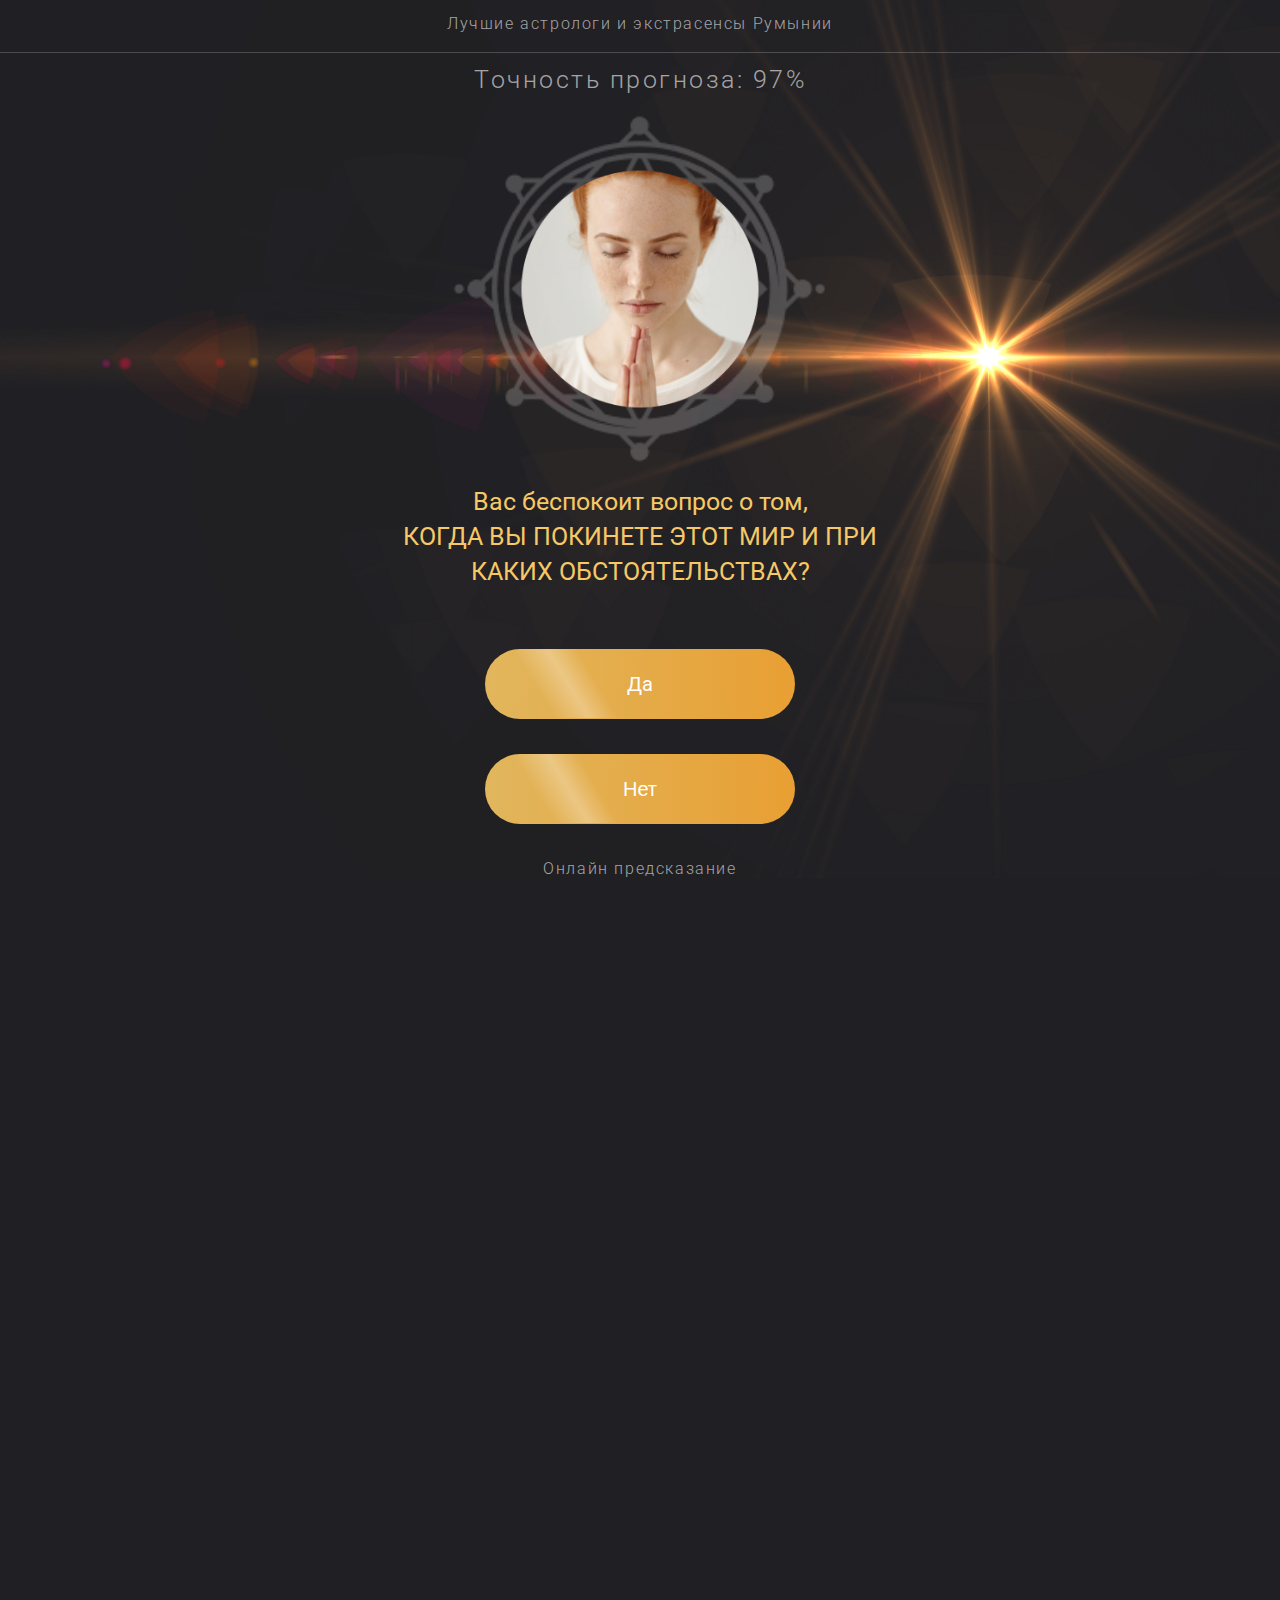
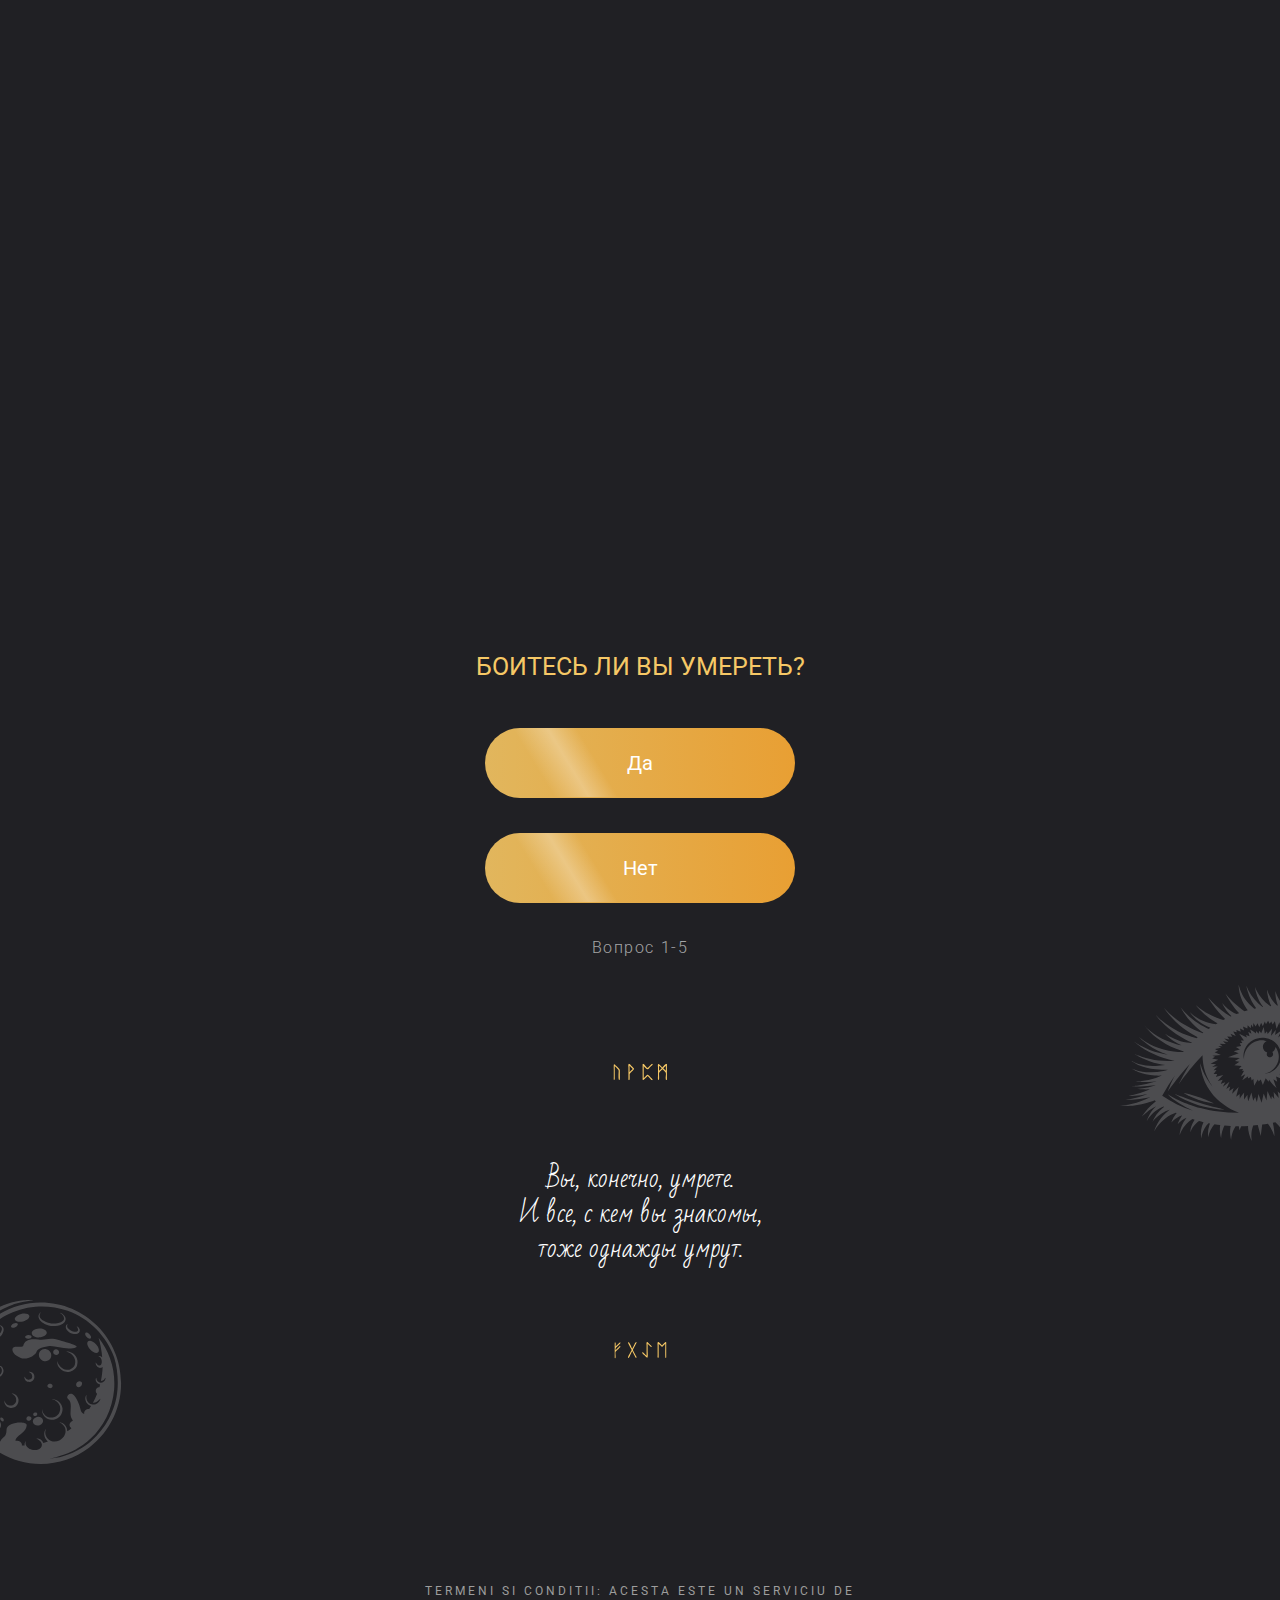
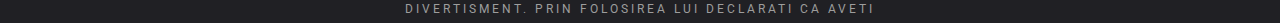
<file: index.html>
<!DOCTYPE html>
<html lang="en">
<head>
    <meta charset="UTF-8">
    <meta http-equiv="X-UA-Compatible" content="IE=edge">
    <meta name="viewport" content="width=device-width, initial-scale=1.0">
    <link rel="preconnect" href="https://fonts.gstatic.com">
    <link href="https://fonts.googleapis.com/css2?family=Bad+Script&family=Roboto:wght@300;400;500&display=swap" rel="stylesheet">
    <link rel="stylesheet" href="style.css">
    <title>Document</title>
</head>
<body>

  <header class="main-header">
    <div class="wrap-header">
      <h1 class="main-header__title">Лучшие астрологи и экстрасенсы Румынии</h1>
      <p class="main-header__text">Точность прогноза: 97%</p>
      <div class="main-header__logo">
        <img class="logo" src="img/woman1.png" width="" alt="женщина">
      </div>
      <h2 class="main-header__heading">Вас беспокоит вопрос о том,<br> <span>когда Вы покинете этот Мир и при каких обстоятельствах?</span>
      </h2>
    </div>
    <div class="wrap-btn">
      <a href="#quest" class="button">Да</a>
      <button class="button">Нет</button>
      <p class="button__desc">Онлайн предсказание</p>
    </div>    
  </header>
  <main>
    <article class="article">
        <div class="post-article">
          <img class="post-article__img" src="img/hands.png" width="78" alt="руки">
          <p class="article__content post-article__content">Позвольте нам раскрыть эту волнующую тайну и<br> <span>с точностью определить дату и время вашей смерти,</span> а также предшествующую этому событию причину</p>
        </div>
    </article>
    <article class="post">
      <p class="post-article__content">Многие не верят предсказаниям и мы решили доказать каждому,<br> <span>что прогноз может изменить жизнь любого человека!</span></p>
    </article>
    <section id="quest" class="question">
      <h2 class="question__title">Боитесь ли вы умереть?</h2>
      <div class="wrap-btn">
        <a href="page2.html" class="button">Да</a>
        <a href="page2.html" class="button">Нет</a>
        <p class="button__desc">Вопрос 1-5</p>
      </div>
      <div class="lettering">
        <img class="lettering__rune" src="img/Frame1.svg" alt="надпись">
        <p class="lettering__text">Вы, конечно, умрете.<br> И все, с кем вы знакомы, тоже однажды умрут.</p>
        <img class="lettering__rune" src="img/Frame2.svg" alt="надпись">
      </div>
    </section>
  </main>
  <footer class="footer">
    <p class="footer__text">TERMENI SI CONDITII: ACESTA ESTE UN SERVICIU DE DIVERTISMENT. PRIN FOLOSIREA LUI DECLARATI CA AVETI 18 ANI IMPLINITI.</p>
  </footer>
  <script src="main.js"></script>    
</body>
</html>
</file>
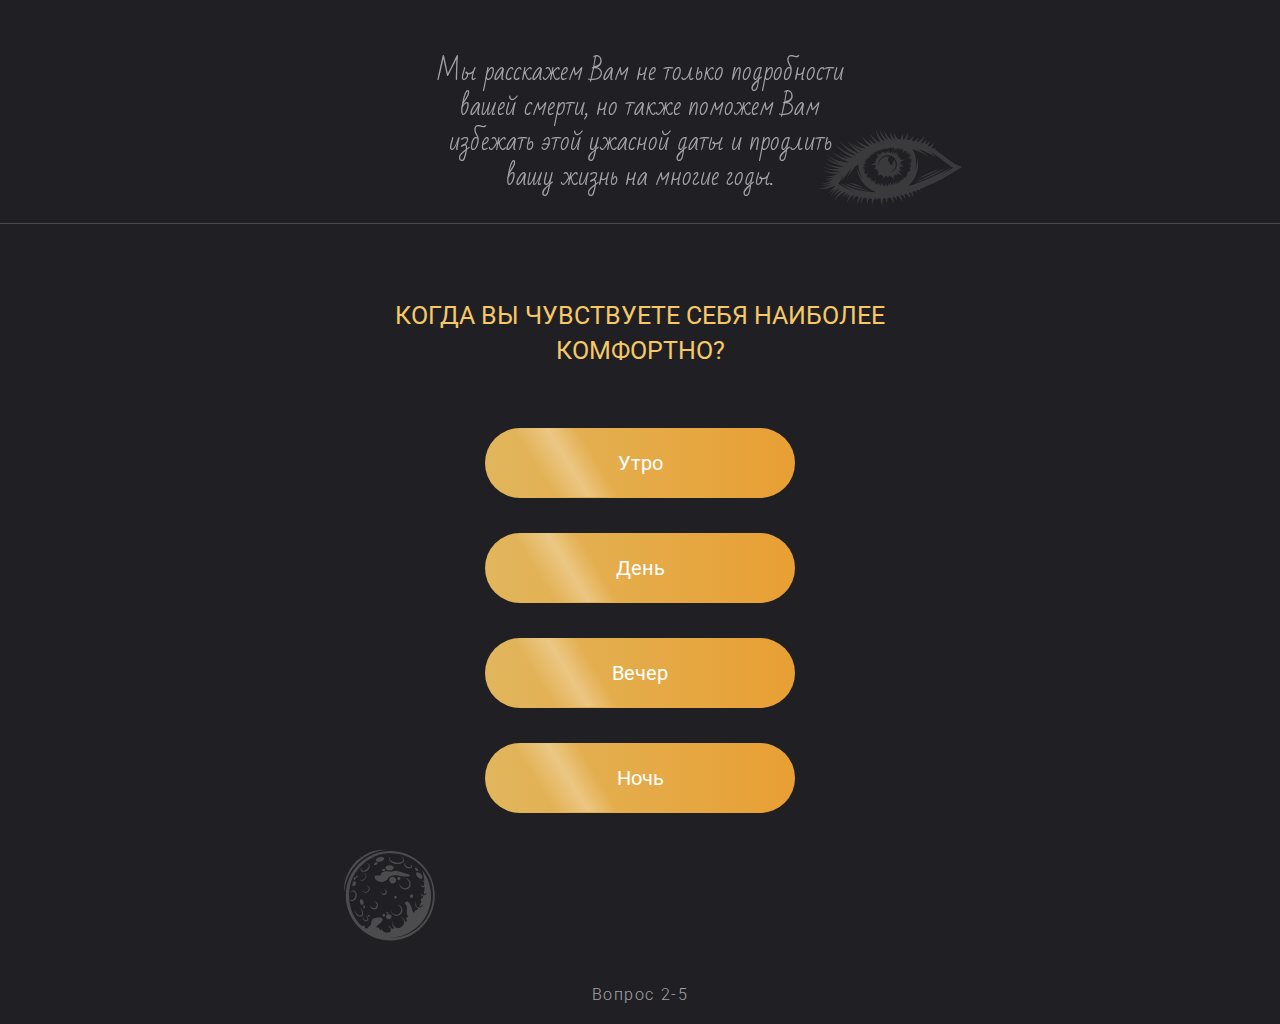
<file: page2.html>
<!DOCTYPE html>
<html lang="en">
<head>
  <meta charset="UTF-8">
  <meta http-equiv="X-UA-Compatible" content="IE=edge">
  <meta name="viewport" content="width=device-width, initial-scale=1.0">
  <link rel="preconnect" href="https://fonts.gstatic.com">
  <link href="https://fonts.googleapis.com/css2?family=Bad+Script&family=Roboto:wght@300;400;500&display=swap" rel="stylesheet">
  <link rel="stylesheet" href="style.css">
  <title>Document</title>
</head>
<body>
  <header class="inner-header">
    <p class="inner-header__text">Мы расскажем Вам не только подробности вашей смерти, но также поможем Вам избежать этой ужасной даты и продлить вашу жизнь на многие годы.</p>
  </header>
  <main>
    <section class="inner-page">
      <h2 class="inner-page__heading">Когда Вы чувствуете себя наиболее комфортно?</h2>
      <div class="wrap-btn">
        <a href="page3.html" class="button">Утро</a>
        <a href="page3.html" class="button">День</a>
        <a href="page3.html" class="button">Вечер</a>
        <a href="page3.html" class="button">Ночь</a>
        <p class="button__desc">Вопрос 2-5</p>
      </div>
    </section>
  </main>
</body>
</html>
</file>
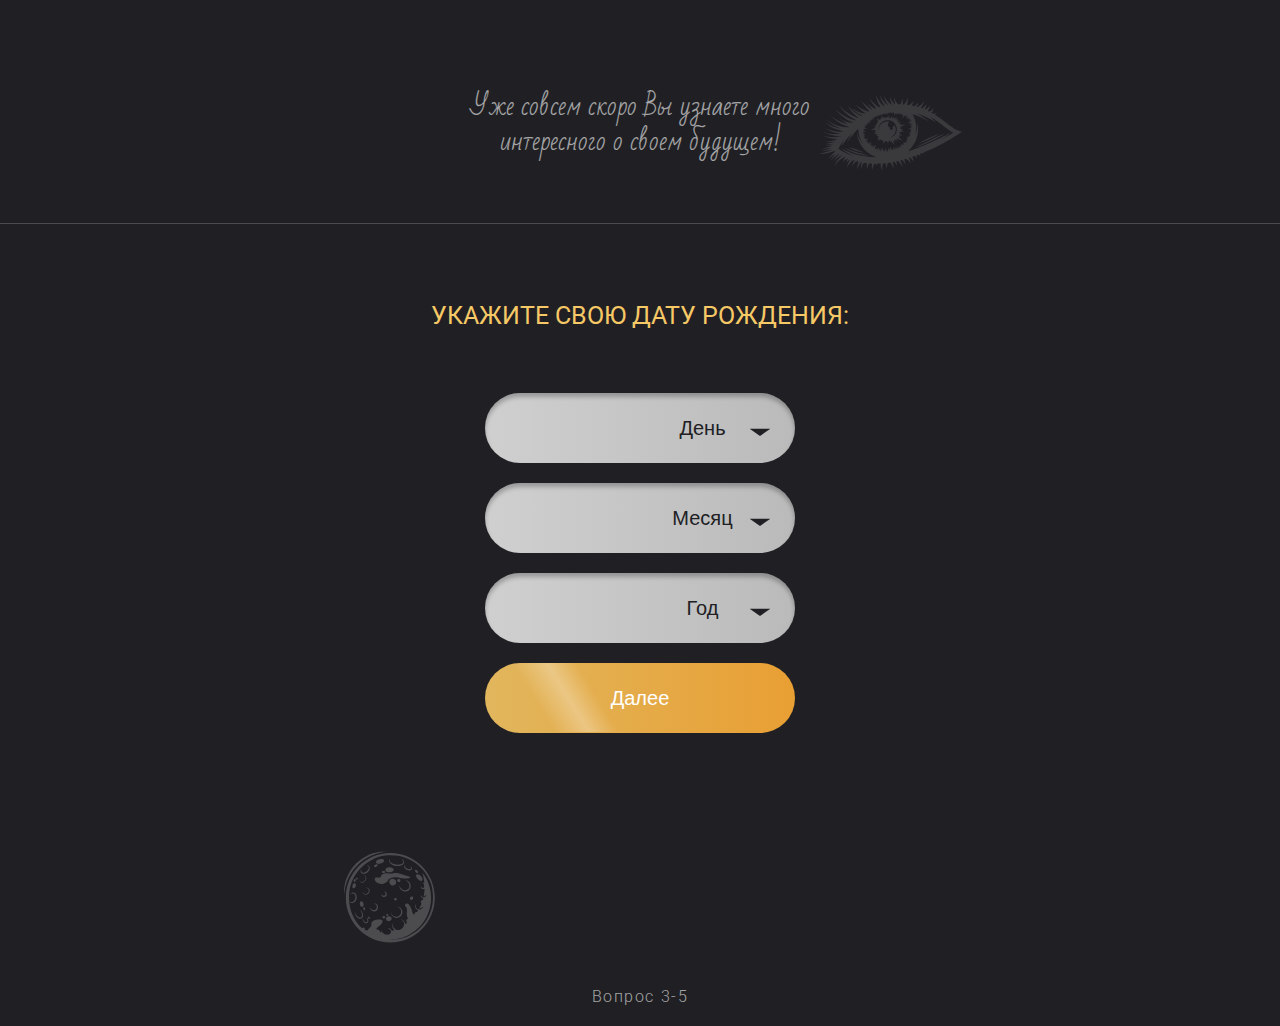
<file: page3.html>
<!DOCTYPE html>
<html lang="en">
<head>
  <meta charset="UTF-8">
  <meta http-equiv="X-UA-Compatible" content="IE=edge">
  <meta name="viewport" content="width=device-width, initial-scale=1.0">
  <link rel="preconnect" href="https://fonts.gstatic.com">
  <link href="https://fonts.googleapis.com/css2?family=Bad+Script&family=Roboto:wght@300;400;500&display=swap" rel="stylesheet">
  <link rel="stylesheet" href="style.css">
  <title>Document</title>
</head>
<body>
  <header class="inner-header ">
    <p class="inner-header__text">Уже совсем скоро Вы узнаете много интересного о своем будущем!</p>
  </header>
  <main>
    <section class="inner-page">
      <h2 class="inner-page__heading">Укажите свою дату рождения:</h2>
      <form action="page4.html" class="formSelect">      
      <div class="wrap-btn">
        <div class="wrap-select">
          <select class="select" name="day" id="day">
            <option value="">День</option>
            
          </select>
        </div>
        <div class="wrap-select">
          <select class="select" name="month" id="month" >
            <option value="">Месяц</option>
            <option value="1">1</option>
            <option value="2">2</option>
            <option value="3">3</option>
            <option value="4">4</option>
            <option value="5">5</option>
            <option value="6">6</option>
            <option value="7">7</option>
            <option value="8">8</option>
            <option value="9">9</option>
            <option value="10">10</option>
            <option value="11">11</option>
            <option value="12">12</option>
          </select>
        </div>
        <div class="wrap-select">
          <select class="select" name="year" id="year">
            <option value="">Год</option>
          </select>
        </div>
        <button class="button" type="submit">Далее</button>
        <p class="button__desc">Вопрос 3-5</p>
      </div>
    </form>
    </section>
  </main>
  <script src="select.js"></script>
</body>
</html>
</file>
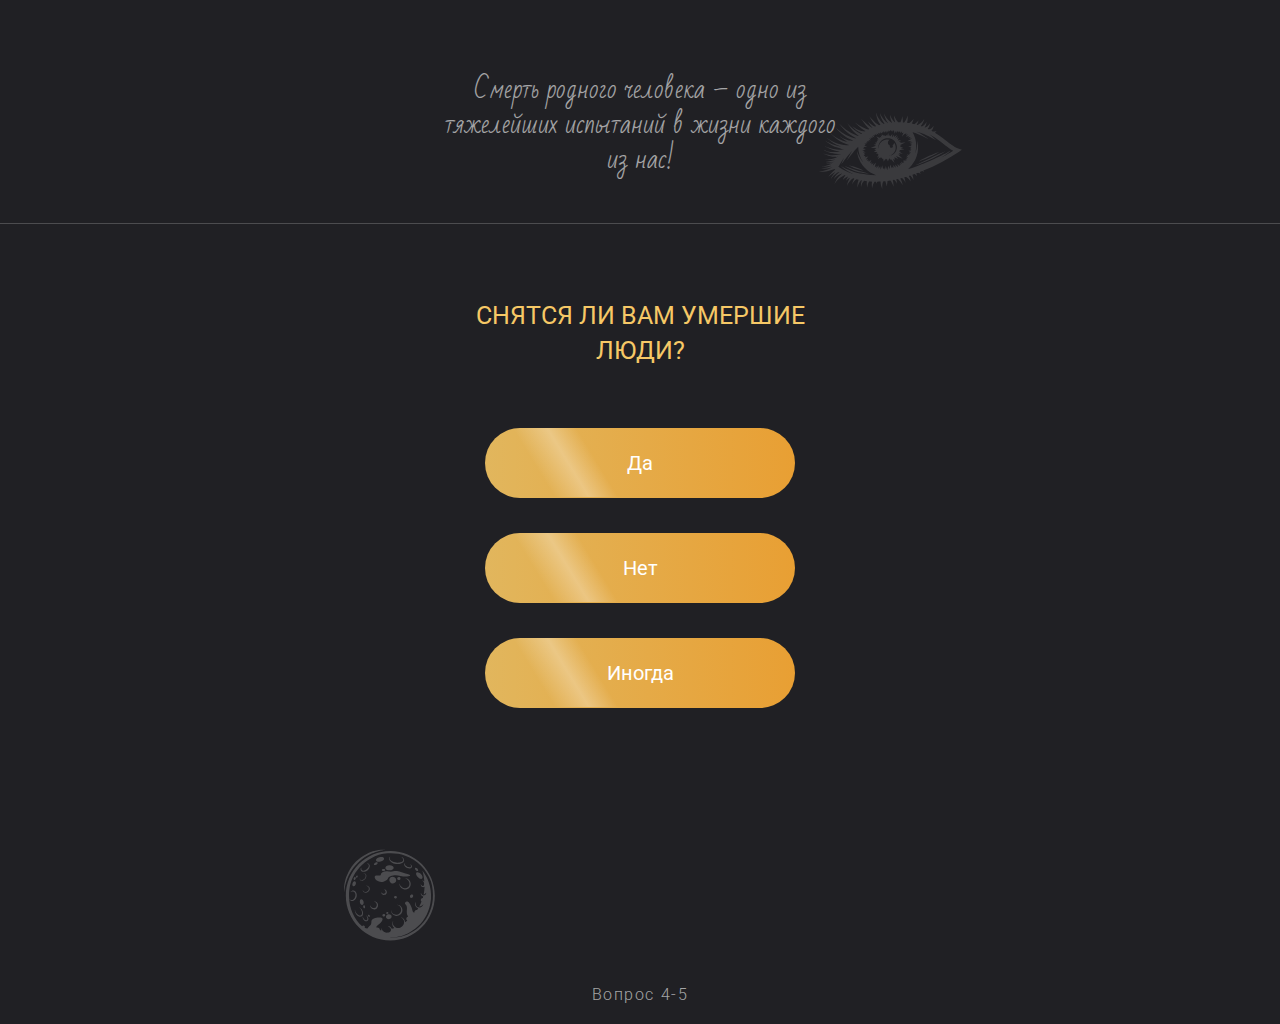
<file: page4.html>
<!DOCTYPE html>
<html lang="en">
<head>
  <meta charset="UTF-8">
  <meta http-equiv="X-UA-Compatible" content="IE=edge">
  <meta name="viewport" content="width=device-width, initial-scale=1.0">
  <link rel="preconnect" href="https://fonts.gstatic.com">
  <link href="https://fonts.googleapis.com/css2?family=Bad+Script&family=Roboto:wght@300;400;500&display=swap" rel="stylesheet">
  <link rel="stylesheet" href="style.css">
  <title>Document</title>
</head>
<body>
  <header class="inner-header">
    <p class="inner-header__text">Смерть родного человека – одно из тяжелейших испытаний в жизни каждого из нас!</p>
  </header>
  <main>
    <section class="inner-page">
      <h2 class="inner-page__heading">Снятся ли Вам умершие<br> люди?</h2>
      <div class="wrap-btn">
        <a href="page5.html" class="button">Да</a>
        <a href="page5.html" class="button">Нет</a>
        <a href="page5.html" class="button">Иногда</a>
        <p class="button__desc question-4">Вопрос 4-5</p>
      </div>
    </section>
  </main>
</body>
</html>
</file>
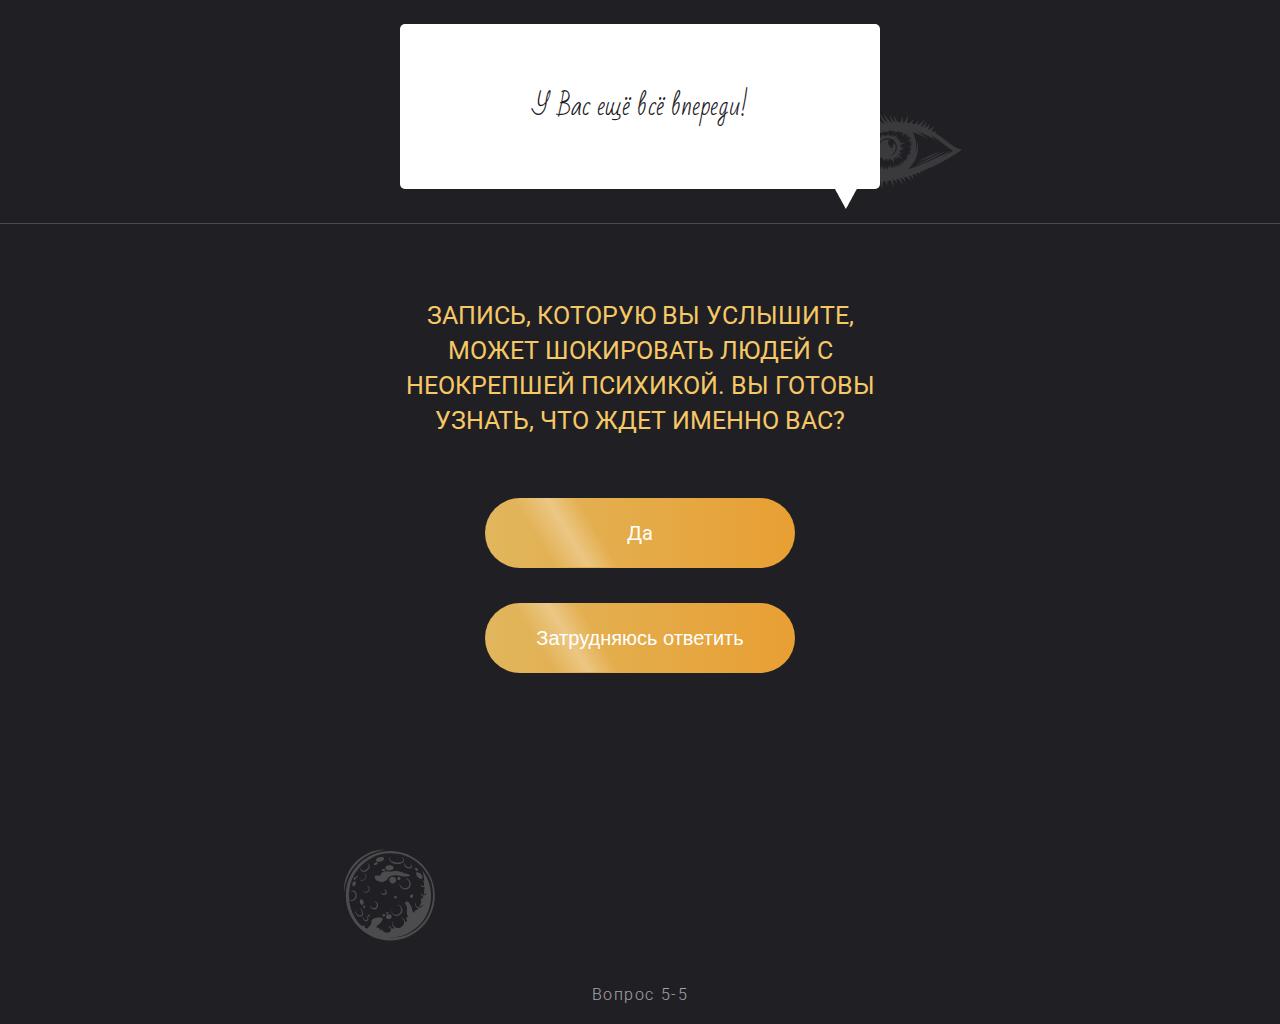
<file: page5.html>
<!DOCTYPE html>
<html lang="en">
<head>
  <meta charset="UTF-8">
  <meta http-equiv="X-UA-Compatible" content="IE=edge">
  <meta name="viewport" content="width=device-width, initial-scale=1.0">
  <link rel="preconnect" href="https://fonts.gstatic.com">
  <link href="https://fonts.googleapis.com/css2?family=Bad+Script&family=Roboto:wght@300;400;500&display=swap" rel="stylesheet">
  <link rel="stylesheet" href="style.css">
  <title>Document</title>
</head>
<body>
  <header class="inner-header">
    <p class="inner-header__text">Смерть родного человека – одно из тяжелейших испытаний в жизни каждого из нас!</p>
  </header>
  <main>
    <section class="inner-page">
      <h2 class="inner-page__heading question-5__heading">Запись, которую Вы услышите, может шокировать людей с неокрепшей психикой. Вы готовы узнать, что ждет именно Вас?</h2>
      <div class="wrap-btn">
        <a href="page6.html" class="button btn-yes">Да</a>
        <button class="button">Затрудняюсь ответить</button>        
        <p class="button__desc question-5">Вопрос 5-5</p>
      </div>
    </section>
  </main>
  <section class="modal modal-hidden">
    <p class="modal__text">По вам скучает очень близкий человек, которого больше нет в мире живых. Возможно это дедушка или бабушка.</p>
  </section>
  <section class="loading hidden">
    <div class="loading__img">
      <svg width="73" height="73" viewBox="0 0 73 73" fill="none" xmlns="http://www.w3.org/2000/svg">
        <path d="M36.5 13.5403C34.4984 13.5403 32.9678 12.0097 32.9678 10.0081V3.53226C32.9678 1.53065 34.4984 0 36.5 0C38.5016 0 40.0323 1.53065 40.0323 3.53226V10.0081C40.0323 11.8919 38.5016 13.5403 36.5 13.5403Z" fill="#D7B671"/>
        <path d="M36.5 73C34.4984 73 32.9678 71.4693 32.9678 69.4677V62.9919C32.9678 60.9903 34.4984 59.4597 36.5 59.4597C38.5016 59.4597 40.0323 60.9903 40.0323 62.9919V69.4677C40.0323 71.4693 38.5016 73 36.5 73Z" fill="#D0A342"/>
        <path d="M23.1952 17.0726C22.0178 17.0726 20.8404 16.4839 20.1339 15.3065L16.9549 9.77262C16.013 8.12424 16.6017 5.88714 18.2501 4.9452C19.8985 4.00327 22.1356 4.59198 23.0775 6.24037L26.2565 11.7742C27.1985 13.4226 26.6097 15.6597 24.9614 16.6017C24.4904 16.8371 23.7839 17.0726 23.1952 17.0726Z" fill="#FFE3A7"/>
        <path d="M52.9838 68.5258C51.8064 68.5258 50.629 67.9371 49.9225 66.7597L46.7435 61.2258C45.8015 59.5774 46.3903 57.3403 48.0386 56.3984C49.687 55.4565 51.9241 56.0452 52.8661 57.6935L56.0451 63.2274C56.987 64.8758 56.3983 67.1129 54.7499 68.0548C54.1612 68.4081 53.5725 68.5258 52.9838 68.5258Z" fill="#D79C1E"/>
        <path d="M13.5403 26.7274C12.9516 26.7274 12.3629 26.6097 11.7742 26.2565L6.2403 23.0774C4.59192 22.1355 4.00321 19.8984 4.94514 18.25C5.88708 16.6016 8.12417 16.0129 9.77256 16.9548L15.3064 20.1339C16.9548 21.0758 17.5435 23.3129 16.6016 24.9613C15.8951 26.1387 14.7177 26.7274 13.5403 26.7274Z" fill="#FDD98B"/>
        <path d="M65.1114 56.5161C64.5227 56.5161 63.934 56.3984 63.3453 56.0451L57.6937 52.8661C56.0453 51.9242 55.4566 49.6871 56.3985 48.0387C57.3404 46.3903 59.5775 45.8016 61.2259 46.7435L66.7598 49.9226C68.4082 50.8645 68.9969 53.1016 68.0549 54.75C67.4662 55.9274 66.2888 56.5161 65.1114 56.5161Z" fill="#CF9519"/>
        <path d="M10.0081 40.0322H3.53226C1.53065 40.0322 0 38.5016 0 36.5C0 34.4984 1.53065 32.9677 3.53226 32.9677H10.0081C12.0097 32.9677 13.5403 34.4984 13.5403 36.5C13.5403 38.5016 11.8919 40.0322 10.0081 40.0322Z" fill="#F6C866"/>
        <path d="M69.4678 40.0322H62.992C60.9904 40.0322 59.4597 38.5016 59.4597 36.5C59.4597 34.4984 60.9904 32.9677 62.992 32.9677H69.4678C71.4694 32.9677 73 34.4984 73 36.5C73 38.5016 71.4694 40.0322 69.4678 40.0322Z" fill="#BC8614"/>
        <path d="M7.88876 56.5161C6.71134 56.5161 5.53392 55.9274 4.82747 54.75C3.88553 53.1016 4.47424 50.8645 6.12263 49.9226L11.6565 46.7435C13.3049 45.8016 15.542 46.3903 16.4839 48.0387C17.4259 49.6871 16.8371 51.9242 15.1888 52.8661L9.65489 56.0451C9.18392 56.3984 8.59521 56.5161 7.88876 56.5161Z" fill="#E6A43C"/>
        <path d="M59.4598 26.7274C58.2824 26.7274 57.105 26.1387 56.3985 24.9613C55.4566 23.3129 56.0453 21.0758 57.6937 20.1339L63.2275 16.9548C64.8759 16.0129 67.113 16.6016 68.0549 18.25C68.9969 19.8984 68.4082 22.1355 66.7598 23.0774L61.2259 26.2565C60.6372 26.6097 60.0485 26.7274 59.4598 26.7274Z" fill="#B47E0B"/>
        <path d="M20.0162 68.5258C19.4275 68.5258 18.8388 68.4081 18.2501 68.0548C16.6017 67.1129 16.013 64.8758 16.9549 63.2274L20.1339 57.6935C21.0759 56.0452 23.313 55.4565 24.9614 56.3984C26.6097 57.3403 27.1985 59.5774 26.2565 61.2258L23.0775 66.7597C22.371 67.9371 21.1936 68.5258 20.0162 68.5258Z" fill="#DFA03C"/>
        <path d="M49.8048 17.0726C49.2161 17.0726 48.6273 16.9549 48.0386 16.6017C46.3903 15.6597 45.8015 13.4226 46.7435 11.7742L49.9225 6.24037C50.8644 4.59198 53.1015 4.00327 54.7499 4.9452C56.3983 5.88714 56.987 8.12424 56.0451 9.77262L52.8661 15.3065C52.1596 16.3662 50.9822 17.0726 49.8048 17.0726Z" fill="#AB780A"/>
        </svg>
    </div>
    <p class="loading__text">Loading</p>
  </section>    
  <script src="modal.js"></script>
</body>
</html>
</file>
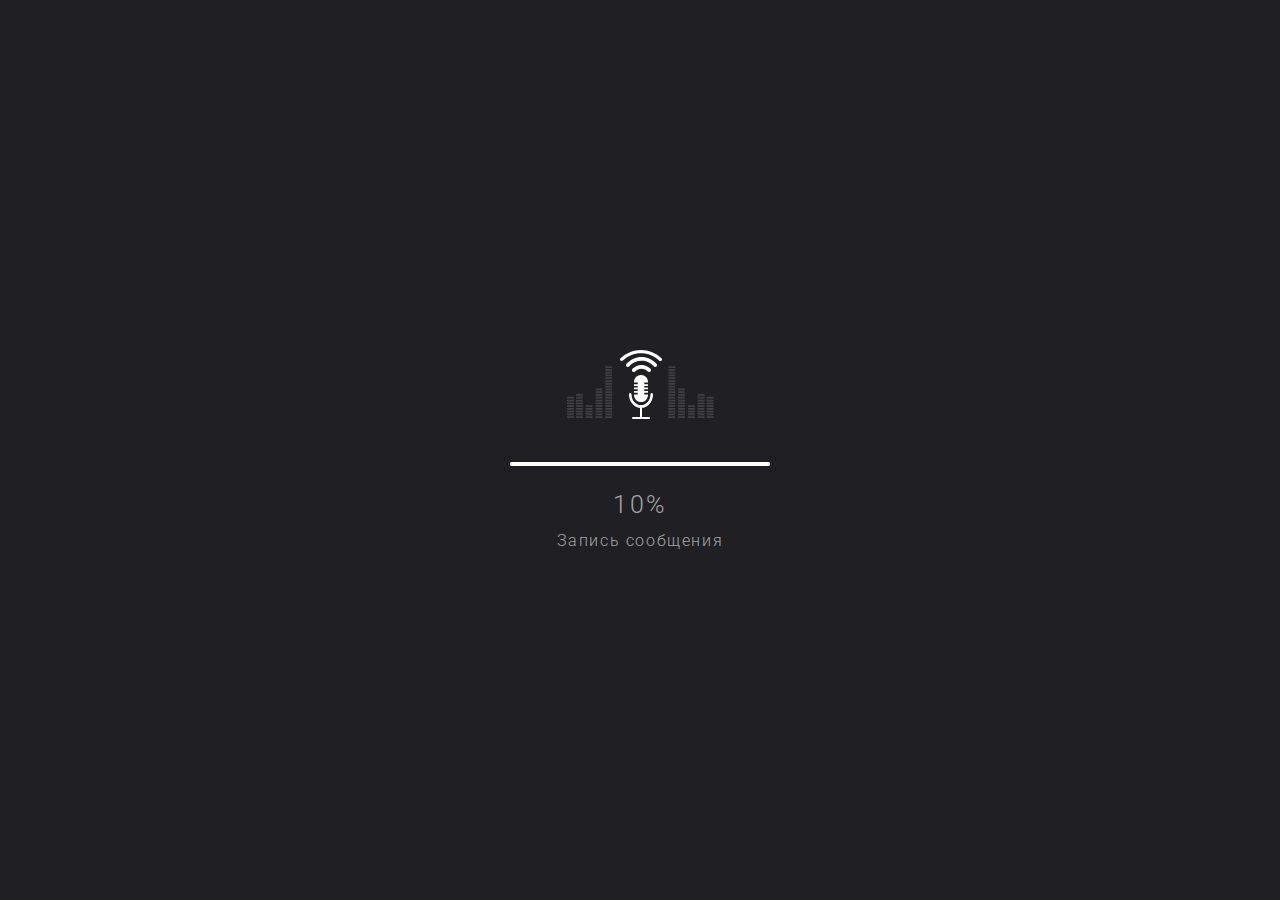
<file: page6.html>
<!DOCTYPE html>
<html lang="en">
<head>
  <meta charset="UTF-8">
  <meta http-equiv="X-UA-Compatible" content="IE=edge">
  <meta name="viewport" content="width=device-width, initial-scale=1.0">
  <link rel="preconnect" href="https://fonts.gstatic.com">
  <link href="https://fonts.googleapis.com/css2?family=Bad+Script&family=Roboto:wght@300;400;500&display=swap" rel="stylesheet">
  <link rel="stylesheet" href="style.css">
  <title>Document</title>
</head>
<body>
  <section class="recording">
    <div class="recording__img">
      <svg width="147" height="69" viewBox="0 0 147 69" fill="none" xmlns="http://www.w3.org/2000/svg">
        <g opacity="0.5">
        <path opacity="0.3" d="M107.873 66.3547H101.803C101.578 66.3547 101.396 66.5371 101.396 66.762V67.7007C101.396 67.9257 101.578 68.1081 101.803 68.1081H107.873C108.098 68.1081 108.281 67.9257 108.281 67.7007V66.762C108.281 66.5371 108.098 66.3547 107.873 66.3547Z" fill="white"/>
        <path opacity="0.3" d="M107.873 63.5696H101.803C101.578 63.5696 101.396 63.7519 101.396 63.9769V64.9156C101.396 65.1406 101.578 65.323 101.803 65.323H107.873C108.098 65.323 108.281 65.1406 108.281 64.9156V63.9769C108.281 63.7519 108.098 63.5696 107.873 63.5696Z" fill="white"/>
        <path opacity="0.3" d="M107.873 60.7802H101.803C101.578 60.7802 101.396 60.9625 101.396 61.1875V62.1262C101.396 62.3511 101.578 62.5335 101.803 62.5335H107.873C108.098 62.5335 108.281 62.3511 108.281 62.1262V61.1875C108.281 60.9625 108.098 60.7802 107.873 60.7802Z" fill="white"/>
        <path opacity="0.3" d="M107.873 57.9951H101.803C101.578 57.9951 101.396 58.1775 101.396 58.4024V59.3411C101.396 59.5661 101.578 59.7484 101.803 59.7484H107.873C108.098 59.7484 108.281 59.5661 108.281 59.3411V58.4024C108.281 58.1775 108.098 57.9951 107.873 57.9951Z" fill="white"/>
        <path opacity="0.3" d="M107.873 55.2057H101.803C101.578 55.2057 101.396 55.3881 101.396 55.613V56.5517C101.396 56.7767 101.578 56.9591 101.803 56.9591H107.873C108.098 56.9591 108.281 56.7767 108.281 56.5517V55.613C108.281 55.3881 108.098 55.2057 107.873 55.2057Z" fill="white"/>
        <path opacity="0.3" d="M107.873 52.4206H101.803C101.578 52.4206 101.396 52.603 101.396 52.8279V53.7666C101.396 53.9916 101.578 54.174 101.803 54.174H107.873C108.098 54.174 108.281 53.9916 108.281 53.7666V52.8279C108.281 52.603 108.098 52.4206 107.873 52.4206Z" fill="white"/>
        <path opacity="0.3" d="M107.873 49.6356H101.803C101.578 49.6356 101.396 49.8179 101.396 50.0429V50.9816C101.396 51.2066 101.578 51.3889 101.803 51.3889H107.873C108.098 51.3889 108.281 51.2066 108.281 50.9816V50.0429C108.281 49.8179 108.098 49.6356 107.873 49.6356Z" fill="white"/>
        <path opacity="0.3" d="M107.873 46.8461H101.803C101.578 46.8461 101.396 47.0285 101.396 47.2534V48.1921C101.396 48.4171 101.578 48.5995 101.803 48.5995H107.873C108.098 48.5995 108.281 48.4171 108.281 48.1921V47.2534C108.281 47.0285 108.098 46.8461 107.873 46.8461Z" fill="white"/>
        <path opacity="0.3" d="M107.873 44.061H101.803C101.578 44.061 101.396 44.2434 101.396 44.4684V45.4071C101.396 45.632 101.578 45.8144 101.803 45.8144H107.873C108.098 45.8144 108.281 45.632 108.281 45.4071V44.4684C108.281 44.2434 108.098 44.061 107.873 44.061Z" fill="white"/>
        <path opacity="0.3" d="M107.873 41.2715H101.803C101.578 41.2715 101.396 41.4539 101.396 41.6789V42.6176C101.396 42.8426 101.578 43.0249 101.803 43.0249H107.873C108.098 43.0249 108.281 42.8426 108.281 42.6176V41.6789C108.281 41.4539 108.098 41.2715 107.873 41.2715Z" fill="white"/>
        <path opacity="0.3" d="M107.873 38.4866H101.803C101.578 38.4866 101.396 38.6689 101.396 38.8939V39.8326C101.396 40.0576 101.578 40.24 101.803 40.24H107.873C108.098 40.24 108.281 40.0576 108.281 39.8326V38.8939C108.281 38.6689 108.098 38.4866 107.873 38.4866Z" fill="white"/>
        <path opacity="0.3" d="M107.873 35.7015H101.803C101.578 35.7015 101.396 35.8838 101.396 36.1088V37.0475C101.396 37.2725 101.578 37.4549 101.803 37.4549H107.873C108.098 37.4549 108.281 37.2725 108.281 37.0475V36.1088C108.281 35.8838 108.098 35.7015 107.873 35.7015Z" fill="white"/>
        <path opacity="0.3" d="M107.873 32.912H101.803C101.578 32.912 101.396 33.0944 101.396 33.3193V34.258C101.396 34.483 101.578 34.6654 101.803 34.6654H107.873C108.098 34.6654 108.281 34.483 108.281 34.258V33.3193C108.281 33.0944 108.098 32.912 107.873 32.912Z" fill="white"/>
        <path opacity="0.3" d="M107.873 30.127H101.803C101.578 30.127 101.396 30.3093 101.396 30.5343V31.473C101.396 31.6979 101.578 31.8803 101.803 31.8803H107.873C108.098 31.8803 108.281 31.6979 108.281 31.473V30.5343C108.281 30.3093 108.098 30.127 107.873 30.127Z" fill="white"/>
        <path opacity="0.3" d="M107.873 27.342H101.803C101.578 27.342 101.396 27.5244 101.396 27.7493V28.688C101.396 28.913 101.578 29.0954 101.803 29.0954H107.873C108.098 29.0954 108.281 28.913 108.281 28.688V27.7493C108.281 27.5244 108.098 27.342 107.873 27.342Z" fill="white"/>
        <path opacity="0.3" d="M107.873 24.5524H101.803C101.578 24.5524 101.396 24.7348 101.396 24.9598V25.8984C101.396 26.1234 101.578 26.3058 101.803 26.3058H107.873C108.098 26.3058 108.281 26.1234 108.281 25.8984V24.9598C108.281 24.7348 108.098 24.5524 107.873 24.5524Z" fill="white"/>
        <path opacity="0.3" d="M107.873 21.7675H101.803C101.578 21.7675 101.396 21.9498 101.396 22.1748V23.1135C101.396 23.3385 101.578 23.5208 101.803 23.5208H107.873C108.098 23.5208 108.281 23.3385 108.281 23.1135V22.1748C108.281 21.9498 108.098 21.7675 107.873 21.7675Z" fill="white"/>
        <path opacity="0.3" d="M107.873 18.9779H101.803C101.578 18.9779 101.396 19.1603 101.396 19.3853V20.3239C101.396 20.5489 101.578 20.7313 101.803 20.7313H107.873C108.098 20.7313 108.281 20.5489 108.281 20.3239V19.3853C108.281 19.1603 108.098 18.9779 107.873 18.9779Z" fill="white"/>
        <path opacity="0.3" d="M107.873 16.1929H101.803C101.578 16.1929 101.396 16.3752 101.396 16.6002V17.5389C101.396 17.7639 101.578 17.9462 101.803 17.9462H107.873C108.098 17.9462 108.281 17.7639 108.281 17.5389V16.6002C108.281 16.3752 108.098 16.1929 107.873 16.1929Z" fill="white"/>
        </g>
        <g opacity="0.5">
        <path opacity="0.3" d="M117.539 66.3546H111.468C111.243 66.3546 111.061 66.537 111.061 66.762V67.7007C111.061 67.9256 111.243 68.108 111.468 68.108H117.539C117.764 68.108 117.946 67.9256 117.946 67.7007V66.762C117.946 66.537 117.764 66.3546 117.539 66.3546Z" fill="white"/>
        <path opacity="0.3" d="M117.539 63.5696H111.468C111.243 63.5696 111.061 63.752 111.061 63.977V64.9157C111.061 65.1406 111.243 65.323 111.468 65.323H117.539C117.764 65.323 117.946 65.1406 117.946 64.9157V63.977C117.946 63.752 117.764 63.5696 117.539 63.5696Z" fill="white"/>
        <path opacity="0.3" d="M117.539 60.7801H111.468C111.243 60.7801 111.061 60.9625 111.061 61.1874V62.1261C111.061 62.3511 111.243 62.5335 111.468 62.5335H117.539C117.764 62.5335 117.946 62.3511 117.946 62.1261V61.1874C117.946 60.9625 117.764 60.7801 117.539 60.7801Z" fill="white"/>
        <path opacity="0.3" d="M117.539 57.9951H111.468C111.243 57.9951 111.061 58.1775 111.061 58.4025V59.3412C111.061 59.5661 111.243 59.7485 111.468 59.7485H117.539C117.764 59.7485 117.946 59.5661 117.946 59.3412V58.4025C117.946 58.1775 117.764 57.9951 117.539 57.9951Z" fill="white"/>
        <path opacity="0.3" d="M117.539 55.2057H111.468C111.243 55.2057 111.061 55.3881 111.061 55.613V56.5517C111.061 56.7767 111.243 56.9591 111.468 56.9591H117.539C117.764 56.9591 117.946 56.7767 117.946 56.5517V55.613C117.946 55.3881 117.764 55.2057 117.539 55.2057Z" fill="white"/>
        <path opacity="0.3" d="M117.539 52.4206H111.468C111.243 52.4206 111.061 52.603 111.061 52.8279V53.7666C111.061 53.9916 111.243 54.174 111.468 54.174H117.539C117.764 54.174 117.946 53.9916 117.946 53.7666V52.8279C117.946 52.603 117.764 52.4206 117.539 52.4206Z" fill="white"/>
        <path opacity="0.3" d="M117.539 49.6356H111.468C111.243 49.6356 111.061 49.8179 111.061 50.0429V50.9816C111.061 51.2066 111.243 51.3889 111.468 51.3889H117.539C117.764 51.3889 117.946 51.2066 117.946 50.9816V50.0429C117.946 49.8179 117.764 49.6356 117.539 49.6356Z" fill="white"/>
        <path opacity="0.3" d="M117.539 46.8461H111.468C111.243 46.8461 111.061 47.0285 111.061 47.2534V48.1921C111.061 48.4171 111.243 48.5995 111.468 48.5995H117.539C117.764 48.5995 117.946 48.4171 117.946 48.1921V47.2534C117.946 47.0285 117.764 46.8461 117.539 46.8461Z" fill="white"/>
        <path opacity="0.3" d="M117.539 44.061H111.468C111.243 44.061 111.061 44.2434 111.061 44.4684V45.4071C111.061 45.632 111.243 45.8144 111.468 45.8144H117.539C117.764 45.8144 117.946 45.632 117.946 45.4071V44.4684C117.946 44.2434 117.764 44.061 117.539 44.061Z" fill="white"/>
        <path opacity="0.3" d="M117.539 41.2715H111.468C111.243 41.2715 111.061 41.4539 111.061 41.6789V42.6176C111.061 42.8426 111.243 43.0249 111.468 43.0249H117.539C117.764 43.0249 117.946 42.8426 117.946 42.6176V41.6789C117.946 41.4539 117.764 41.2715 117.539 41.2715Z" fill="white"/>
        <path opacity="0.3" d="M117.54 38.4865H111.469C111.244 38.4865 111.062 38.6689 111.062 38.8939V39.8325C111.062 40.0575 111.244 40.2399 111.469 40.2399H117.54C117.765 40.2399 117.947 40.0575 117.947 39.8325V38.8939C117.947 38.6689 117.765 38.4865 117.54 38.4865Z" fill="white"/>
        </g>
        <g opacity="0.5">
        <path opacity="0.3" d="M127.492 66.3546H121.422C121.197 66.3546 121.014 66.537 121.014 66.762V67.7007C121.014 67.9256 121.197 68.108 121.422 68.108H127.492C127.717 68.108 127.899 67.9256 127.899 67.7007V66.762C127.899 66.537 127.717 66.3546 127.492 66.3546Z" fill="white"/>
        <path opacity="0.3" d="M127.492 63.5696H121.422C121.197 63.5696 121.014 63.7519 121.014 63.9769V64.9156C121.014 65.1406 121.197 65.323 121.422 65.323H127.492C127.717 65.323 127.899 65.1406 127.899 64.9156V63.9769C127.899 63.7519 127.717 63.5696 127.492 63.5696Z" fill="white"/>
        <path opacity="0.3" d="M127.492 60.7802H121.422C121.197 60.7802 121.014 60.9625 121.014 61.1875V62.1262C121.014 62.3511 121.197 62.5335 121.422 62.5335H127.492C127.717 62.5335 127.899 62.3511 127.899 62.1262V61.1875C127.899 60.9625 127.717 60.7802 127.492 60.7802Z" fill="white"/>
        <path opacity="0.3" d="M127.492 57.9951H121.422C121.197 57.9951 121.014 58.1775 121.014 58.4024V59.3411C121.014 59.5661 121.197 59.7484 121.422 59.7484H127.492C127.717 59.7484 127.899 59.5661 127.899 59.3411V58.4024C127.899 58.1775 127.717 57.9951 127.492 57.9951Z" fill="white"/>
        <path opacity="0.3" d="M127.492 55.2056H121.422C121.197 55.2056 121.015 55.388 121.015 55.613V56.5516C121.015 56.7766 121.197 56.959 121.422 56.959H127.492C127.717 56.959 127.9 56.7766 127.9 56.5516V55.613C127.9 55.388 127.717 55.2056 127.492 55.2056Z" fill="white"/>
        </g>
        <g opacity="0.5">
        <path opacity="0.3" d="M137.158 66.3546H131.088C130.863 66.3546 130.68 66.537 130.68 66.7619V67.7006C130.68 67.9256 130.863 68.1079 131.088 68.1079H137.158C137.383 68.1079 137.565 67.9256 137.565 67.7006V66.7619C137.565 66.537 137.383 66.3546 137.158 66.3546Z" fill="white"/>
        <path opacity="0.3" d="M137.158 63.5695H131.088C130.863 63.5695 130.68 63.7519 130.68 63.9769V64.9155C130.68 65.1405 130.863 65.3229 131.088 65.3229H137.158C137.383 65.3229 137.565 65.1405 137.565 64.9155V63.9769C137.565 63.7519 137.383 63.5695 137.158 63.5695Z" fill="white"/>
        <path opacity="0.3" d="M137.158 60.7801H131.088C130.863 60.7801 130.68 60.9625 130.68 61.1874V62.1261C130.68 62.3511 130.863 62.5335 131.088 62.5335H137.158C137.383 62.5335 137.565 62.3511 137.565 62.1261V61.1874C137.565 60.9625 137.383 60.7801 137.158 60.7801Z" fill="white"/>
        <path opacity="0.3" d="M137.158 57.995H131.088C130.863 57.995 130.68 58.1774 130.68 58.4024V59.341C130.68 59.566 130.863 59.7484 131.088 59.7484H137.158C137.383 59.7484 137.565 59.566 137.565 59.341V58.4024C137.565 58.1774 137.383 57.995 137.158 57.995Z" fill="white"/>
        <path opacity="0.3" d="M137.158 55.2056H131.088C130.863 55.2056 130.68 55.3879 130.68 55.6129V56.5516C130.68 56.7766 130.863 56.959 131.088 56.959H137.158C137.383 56.959 137.565 56.7766 137.565 56.5516V55.6129C137.565 55.3879 137.383 55.2056 137.158 55.2056Z" fill="white"/>
        <path opacity="0.3" d="M137.158 52.4205H131.088C130.863 52.4205 130.68 52.6029 130.68 52.8279V53.7666C130.68 53.9915 130.863 54.1739 131.088 54.1739H137.158C137.383 54.1739 137.565 53.9915 137.565 53.7666V52.8279C137.565 52.6029 137.383 52.4205 137.158 52.4205Z" fill="white"/>
        <path opacity="0.3" d="M137.158 49.6354H131.088C130.863 49.6354 130.68 49.8178 130.68 50.0428V50.9815C130.68 51.2064 130.863 51.3888 131.088 51.3888H137.158C137.383 51.3888 137.565 51.2064 137.565 50.9815V50.0428C137.565 49.8178 137.383 49.6354 137.158 49.6354Z" fill="white"/>
        <path opacity="0.3" d="M137.158 46.8459H131.088C130.863 46.8459 130.68 47.0283 130.68 47.2533V48.192C130.68 48.417 130.863 48.5993 131.088 48.5993H137.158C137.383 48.5993 137.565 48.417 137.565 48.192V47.2533C137.565 47.0283 137.383 46.8459 137.158 46.8459Z" fill="white"/>
        <path opacity="0.3" d="M137.158 44.061H131.088C130.863 44.061 130.68 44.2433 130.68 44.4683V45.407C130.68 45.632 130.863 45.8144 131.088 45.8144H137.158C137.383 45.8144 137.565 45.632 137.565 45.407V44.4683C137.565 44.2433 137.383 44.061 137.158 44.061Z" fill="white"/>
        </g>
        <g opacity="0.5">
        <path opacity="0.3" d="M146.137 66.3547H140.067C139.842 66.3547 139.66 66.5371 139.66 66.762V67.7007C139.66 67.9257 139.842 68.1081 140.067 68.1081H146.137C146.362 68.1081 146.545 67.9257 146.545 67.7007V66.762C146.545 66.5371 146.362 66.3547 146.137 66.3547Z" fill="white"/>
        <path opacity="0.3" d="M146.137 63.5696H140.067C139.842 63.5696 139.66 63.752 139.66 63.977V64.9157C139.66 65.1406 139.842 65.323 140.067 65.323H146.137C146.362 65.323 146.545 65.1406 146.545 64.9157V63.977C146.545 63.752 146.362 63.5696 146.137 63.5696Z" fill="white"/>
        <path opacity="0.3" d="M146.137 60.7802H140.067C139.842 60.7802 139.66 60.9625 139.66 61.1875V62.1262C139.66 62.3511 139.842 62.5335 140.067 62.5335H146.137C146.362 62.5335 146.545 62.3511 146.545 62.1262V61.1875C146.545 60.9625 146.362 60.7802 146.137 60.7802Z" fill="white"/>
        <path opacity="0.3" d="M146.137 57.9951H140.067C139.842 57.9951 139.66 58.1775 139.66 58.4025V59.3412C139.66 59.5661 139.842 59.7485 140.067 59.7485H146.137C146.362 59.7485 146.545 59.5661 146.545 59.3412V58.4025C146.545 58.1775 146.362 57.9951 146.137 57.9951Z" fill="white"/>
        <path opacity="0.3" d="M146.137 55.2056H140.067C139.842 55.2056 139.66 55.388 139.66 55.613V56.5516C139.66 56.7766 139.842 56.959 140.067 56.959H146.137C146.362 56.959 146.545 56.7766 146.545 56.5516V55.613C146.545 55.388 146.362 55.2056 146.137 55.2056Z" fill="white"/>
        <path opacity="0.3" d="M146.137 52.4206H140.067C139.842 52.4206 139.66 52.603 139.66 52.8279V53.7666C139.66 53.9916 139.842 54.174 140.067 54.174H146.137C146.362 54.174 146.545 53.9916 146.545 53.7666V52.8279C146.545 52.603 146.362 52.4206 146.137 52.4206Z" fill="white"/>
        <path opacity="0.3" d="M146.137 49.6355H140.067C139.842 49.6355 139.66 49.8179 139.66 50.0428V50.9815C139.66 51.2065 139.842 51.3889 140.067 51.3889H146.137C146.362 51.3889 146.545 51.2065 146.545 50.9815V50.0428C146.545 49.8179 146.362 49.6355 146.137 49.6355Z" fill="white"/>
        <path opacity="0.3" d="M146.137 46.8461H140.067C139.842 46.8461 139.66 47.0285 139.66 47.2534V48.1921C139.66 48.4171 139.842 48.5995 140.067 48.5995H146.137C146.362 48.5995 146.545 48.4171 146.545 48.1921V47.2534C146.545 47.0285 146.362 46.8461 146.137 46.8461Z" fill="white"/>
        </g>
        <g opacity="0.5">
        <path opacity="0.3" d="M44.7424 66.3547H38.672C38.447 66.3547 38.2646 66.5371 38.2646 66.762V67.7007C38.2646 67.9257 38.447 68.1081 38.672 68.1081H44.7424C44.9674 68.1081 45.1498 67.9257 45.1498 67.7007V66.762C45.1498 66.5371 44.9674 66.3547 44.7424 66.3547Z" fill="white"/>
        <path opacity="0.3" d="M44.7424 63.5696H38.672C38.447 63.5696 38.2646 63.7519 38.2646 63.9769V64.9156C38.2646 65.1406 38.447 65.323 38.672 65.323H44.7424C44.9674 65.323 45.1498 65.1406 45.1498 64.9156V63.9769C45.1498 63.7519 44.9674 63.5696 44.7424 63.5696Z" fill="white"/>
        <path opacity="0.3" d="M44.7424 60.7802H38.672C38.447 60.7802 38.2646 60.9625 38.2646 61.1875V62.1262C38.2646 62.3511 38.447 62.5335 38.672 62.5335H44.7424C44.9674 62.5335 45.1498 62.3511 45.1498 62.1262V61.1875C45.1498 60.9625 44.9674 60.7802 44.7424 60.7802Z" fill="white"/>
        <path opacity="0.3" d="M44.7424 57.9951H38.672C38.447 57.9951 38.2646 58.1775 38.2646 58.4024V59.3411C38.2646 59.5661 38.447 59.7484 38.672 59.7484H44.7424C44.9674 59.7484 45.1498 59.5661 45.1498 59.3411V58.4024C45.1498 58.1775 44.9674 57.9951 44.7424 57.9951Z" fill="white"/>
        <path opacity="0.3" d="M44.7424 55.2057H38.672C38.447 55.2057 38.2646 55.3881 38.2646 55.613V56.5517C38.2646 56.7767 38.447 56.9591 38.672 56.9591H44.7424C44.9674 56.9591 45.1498 56.7767 45.1498 56.5517V55.613C45.1498 55.3881 44.9674 55.2057 44.7424 55.2057Z" fill="white"/>
        <path opacity="0.3" d="M44.7424 52.4206H38.672C38.447 52.4206 38.2646 52.603 38.2646 52.8279V53.7666C38.2646 53.9916 38.447 54.174 38.672 54.174H44.7424C44.9674 54.174 45.1498 53.9916 45.1498 53.7666V52.8279C45.1498 52.603 44.9674 52.4206 44.7424 52.4206Z" fill="white"/>
        <path opacity="0.3" d="M44.7424 49.6356H38.672C38.447 49.6356 38.2646 49.8179 38.2646 50.0429V50.9816C38.2646 51.2066 38.447 51.3889 38.672 51.3889H44.7424C44.9674 51.3889 45.1498 51.2066 45.1498 50.9816V50.0429C45.1498 49.8179 44.9674 49.6356 44.7424 49.6356Z" fill="white"/>
        <path opacity="0.3" d="M44.7424 46.8461H38.672C38.447 46.8461 38.2646 47.0285 38.2646 47.2534V48.1921C38.2646 48.4171 38.447 48.5995 38.672 48.5995H44.7424C44.9674 48.5995 45.1498 48.4171 45.1498 48.1921V47.2534C45.1498 47.0285 44.9674 46.8461 44.7424 46.8461Z" fill="white"/>
        <path opacity="0.3" d="M44.7424 44.061H38.672C38.447 44.061 38.2646 44.2434 38.2646 44.4684V45.4071C38.2646 45.632 38.447 45.8144 38.672 45.8144H44.7424C44.9674 45.8144 45.1498 45.632 45.1498 45.4071V44.4684C45.1498 44.2434 44.9674 44.061 44.7424 44.061Z" fill="white"/>
        <path opacity="0.3" d="M44.7424 41.2715H38.672C38.447 41.2715 38.2646 41.4539 38.2646 41.6789V42.6176C38.2646 42.8426 38.447 43.0249 38.672 43.0249H44.7424C44.9674 43.0249 45.1498 42.8426 45.1498 42.6176V41.6789C45.1498 41.4539 44.9674 41.2715 44.7424 41.2715Z" fill="white"/>
        <path opacity="0.3" d="M44.7424 38.4866H38.672C38.447 38.4866 38.2646 38.6689 38.2646 38.8939V39.8326C38.2646 40.0576 38.447 40.24 38.672 40.24H44.7424C44.9674 40.24 45.1498 40.0576 45.1498 39.8326V38.8939C45.1498 38.6689 44.9674 38.4866 44.7424 38.4866Z" fill="white"/>
        <path opacity="0.3" d="M44.7424 35.7015H38.672C38.447 35.7015 38.2646 35.8838 38.2646 36.1088V37.0475C38.2646 37.2725 38.447 37.4549 38.672 37.4549H44.7424C44.9674 37.4549 45.1498 37.2725 45.1498 37.0475V36.1088C45.1498 35.8838 44.9674 35.7015 44.7424 35.7015Z" fill="white"/>
        <path opacity="0.3" d="M44.7424 32.912H38.672C38.447 32.912 38.2646 33.0944 38.2646 33.3193V34.258C38.2646 34.483 38.447 34.6654 38.672 34.6654H44.7424C44.9674 34.6654 45.1498 34.483 45.1498 34.258V33.3193C45.1498 33.0944 44.9674 32.912 44.7424 32.912Z" fill="white"/>
        <path opacity="0.3" d="M44.7424 30.127H38.672C38.447 30.127 38.2646 30.3093 38.2646 30.5343V31.473C38.2646 31.6979 38.447 31.8803 38.672 31.8803H44.7424C44.9674 31.8803 45.1498 31.6979 45.1498 31.473V30.5343C45.1498 30.3093 44.9674 30.127 44.7424 30.127Z" fill="white"/>
        <path opacity="0.3" d="M44.7424 27.342H38.672C38.447 27.342 38.2646 27.5244 38.2646 27.7493V28.688C38.2646 28.913 38.447 29.0954 38.672 29.0954H44.7424C44.9674 29.0954 45.1498 28.913 45.1498 28.688V27.7493C45.1498 27.5244 44.9674 27.342 44.7424 27.342Z" fill="white"/>
        <path opacity="0.3" d="M44.7424 24.5524H38.672C38.447 24.5524 38.2646 24.7348 38.2646 24.9598V25.8984C38.2646 26.1234 38.447 26.3058 38.672 26.3058H44.7424C44.9674 26.3058 45.1498 26.1234 45.1498 25.8984V24.9598C45.1498 24.7348 44.9674 24.5524 44.7424 24.5524Z" fill="white"/>
        <path opacity="0.3" d="M44.7424 21.7675H38.672C38.447 21.7675 38.2646 21.9498 38.2646 22.1748V23.1135C38.2646 23.3385 38.447 23.5208 38.672 23.5208H44.7424C44.9674 23.5208 45.1498 23.3385 45.1498 23.1135V22.1748C45.1498 21.9498 44.9674 21.7675 44.7424 21.7675Z" fill="white"/>
        <path opacity="0.3" d="M44.7424 18.9824H38.672C38.447 18.9824 38.2646 19.1648 38.2646 19.3898V20.3285C38.2646 20.5534 38.447 20.7358 38.672 20.7358H44.7424C44.9674 20.7358 45.1498 20.5534 45.1498 20.3285V19.3898C45.1498 19.1648 44.9674 18.9824 44.7424 18.9824Z" fill="white"/>
        <path opacity="0.3" d="M44.7424 16.1929H38.672C38.447 16.1929 38.2646 16.3752 38.2646 16.6002V17.5389C38.2646 17.7639 38.447 17.9462 38.672 17.9462H44.7424C44.9674 17.9462 45.1498 17.7639 45.1498 17.5389V16.6002C45.1498 16.3752 44.9674 16.1929 44.7424 16.1929Z" fill="white"/>
        </g>
        <g opacity="0.5">
        <path opacity="0.3" d="M35.0769 66.3546H29.0065C28.7815 66.3546 28.5991 66.537 28.5991 66.762V67.7007C28.5991 67.9256 28.7815 68.108 29.0065 68.108H35.0769C35.3019 68.108 35.4843 67.9256 35.4843 67.7007V66.762C35.4843 66.537 35.3019 66.3546 35.0769 66.3546Z" fill="white"/>
        <path opacity="0.3" d="M35.0769 63.5696H29.0065C28.7815 63.5696 28.5991 63.752 28.5991 63.977V64.9157C28.5991 65.1406 28.7815 65.323 29.0065 65.323H35.0769C35.3019 65.323 35.4843 65.1406 35.4843 64.9157V63.977C35.4843 63.752 35.3019 63.5696 35.0769 63.5696Z" fill="white"/>
        <path opacity="0.3" d="M35.0769 60.7801H29.0065C28.7815 60.7801 28.5991 60.9625 28.5991 61.1874V62.1261C28.5991 62.3511 28.7815 62.5335 29.0065 62.5335H35.0769C35.3019 62.5335 35.4843 62.3511 35.4843 62.1261V61.1874C35.4843 60.9625 35.3019 60.7801 35.0769 60.7801Z" fill="white"/>
        <path opacity="0.3" d="M35.0769 57.9951H29.0065C28.7815 57.9951 28.5991 58.1775 28.5991 58.4025V59.3412C28.5991 59.5661 28.7815 59.7485 29.0065 59.7485H35.0769C35.3019 59.7485 35.4843 59.5661 35.4843 59.3412V58.4025C35.4843 58.1775 35.3019 57.9951 35.0769 57.9951Z" fill="white"/>
        <path opacity="0.3" d="M35.0769 55.2057H29.0065C28.7815 55.2057 28.5991 55.3881 28.5991 55.613V56.5517C28.5991 56.7767 28.7815 56.9591 29.0065 56.9591H35.0769C35.3019 56.9591 35.4843 56.7767 35.4843 56.5517V55.613C35.4843 55.3881 35.3019 55.2057 35.0769 55.2057Z" fill="white"/>
        <path opacity="0.3" d="M35.0769 52.4206H29.0065C28.7815 52.4206 28.5991 52.603 28.5991 52.8279V53.7666C28.5991 53.9916 28.7815 54.174 29.0065 54.174H35.0769C35.3019 54.174 35.4843 53.9916 35.4843 53.7666V52.8279C35.4843 52.603 35.3019 52.4206 35.0769 52.4206Z" fill="white"/>
        <path opacity="0.3" d="M35.0769 49.6356H29.0065C28.7815 49.6356 28.5991 49.8179 28.5991 50.0429V50.9816C28.5991 51.2066 28.7815 51.3889 29.0065 51.3889H35.0769C35.3019 51.3889 35.4843 51.2066 35.4843 50.9816V50.0429C35.4843 49.8179 35.3019 49.6356 35.0769 49.6356Z" fill="white"/>
        <path opacity="0.3" d="M35.0769 46.8461H29.0065C28.7815 46.8461 28.5991 47.0285 28.5991 47.2534V48.1921C28.5991 48.4171 28.7815 48.5995 29.0065 48.5995H35.0769C35.3019 48.5995 35.4843 48.4171 35.4843 48.1921V47.2534C35.4843 47.0285 35.3019 46.8461 35.0769 46.8461Z" fill="white"/>
        <path opacity="0.3" d="M35.0769 44.061H29.0065C28.7815 44.061 28.5991 44.2434 28.5991 44.4684V45.4071C28.5991 45.632 28.7815 45.8144 29.0065 45.8144H35.0769C35.3019 45.8144 35.4843 45.632 35.4843 45.4071V44.4684C35.4843 44.2434 35.3019 44.061 35.0769 44.061Z" fill="white"/>
        <path opacity="0.3" d="M35.0769 41.2715H29.0065C28.7815 41.2715 28.5991 41.4539 28.5991 41.6789V42.6176C28.5991 42.8426 28.7815 43.0249 29.0065 43.0249H35.0769C35.3019 43.0249 35.4843 42.8426 35.4843 42.6176V41.6789C35.4843 41.4539 35.3019 41.2715 35.0769 41.2715Z" fill="white"/>
        <path opacity="0.3" d="M35.0774 38.4865H29.007C28.782 38.4865 28.5996 38.6689 28.5996 38.8939V39.8325C28.5996 40.0575 28.782 40.2399 29.007 40.2399H35.0774C35.3024 40.2399 35.4847 40.0575 35.4847 39.8325V38.8939C35.4847 38.6689 35.3024 38.4865 35.0774 38.4865Z" fill="white"/>
        </g>
        <g opacity="0.5">
        <path opacity="0.3" d="M25.1228 66.3546H19.0524C18.8274 66.3546 18.645 66.537 18.645 66.762V67.7007C18.645 67.9256 18.8274 68.108 19.0524 68.108H25.1228C25.3478 68.108 25.5301 67.9256 25.5301 67.7007V66.762C25.5301 66.537 25.3478 66.3546 25.1228 66.3546Z" fill="white"/>
        <path opacity="0.3" d="M25.1228 63.5696H19.0524C18.8274 63.5696 18.645 63.7519 18.645 63.9769V64.9156C18.645 65.1406 18.8274 65.323 19.0524 65.323H25.1228C25.3478 65.323 25.5301 65.1406 25.5301 64.9156V63.9769C25.5301 63.7519 25.3478 63.5696 25.1228 63.5696Z" fill="white"/>
        <path opacity="0.3" d="M25.1228 60.7802H19.0524C18.8274 60.7802 18.645 60.9625 18.645 61.1875V62.1262C18.645 62.3511 18.8274 62.5335 19.0524 62.5335H25.1228C25.3478 62.5335 25.5301 62.3511 25.5301 62.1262V61.1875C25.5301 60.9625 25.3478 60.7802 25.1228 60.7802Z" fill="white"/>
        <path opacity="0.3" d="M25.1228 57.9951H19.0524C18.8274 57.9951 18.645 58.1775 18.645 58.4024V59.3411C18.645 59.5661 18.8274 59.7484 19.0524 59.7484H25.1228C25.3478 59.7484 25.5301 59.5661 25.5301 59.3411V58.4024C25.5301 58.1775 25.3478 57.9951 25.1228 57.9951Z" fill="white"/>
        <path opacity="0.3" d="M25.1233 55.2056H19.0529C18.8279 55.2056 18.6455 55.388 18.6455 55.613V56.5516C18.6455 56.7766 18.8279 56.959 19.0529 56.959H25.1233C25.3483 56.959 25.5306 56.7766 25.5306 56.5516V55.613C25.5306 55.388 25.3483 55.2056 25.1233 55.2056Z" fill="white"/>
        </g>
        <g opacity="0.5">
        <path opacity="0.3" d="M15.4573 66.3546H9.38685C9.16188 66.3546 8.97949 66.537 8.97949 66.7619V67.7006C8.97949 67.9256 9.16188 68.1079 9.38685 68.1079H15.4573C15.6822 68.1079 15.8646 67.9256 15.8646 67.7006V66.7619C15.8646 66.537 15.6822 66.3546 15.4573 66.3546Z" fill="white"/>
        <path opacity="0.3" d="M15.4573 63.5695H9.38685C9.16188 63.5695 8.97949 63.7519 8.97949 63.9769V64.9155C8.97949 65.1405 9.16188 65.3229 9.38685 65.3229H15.4573C15.6822 65.3229 15.8646 65.1405 15.8646 64.9155V63.9769C15.8646 63.7519 15.6822 63.5695 15.4573 63.5695Z" fill="white"/>
        <path opacity="0.3" d="M15.4573 60.7801H9.38685C9.16188 60.7801 8.97949 60.9625 8.97949 61.1874V62.1261C8.97949 62.3511 9.16188 62.5335 9.38685 62.5335H15.4573C15.6822 62.5335 15.8646 62.3511 15.8646 62.1261V61.1874C15.8646 60.9625 15.6822 60.7801 15.4573 60.7801Z" fill="white"/>
        <path opacity="0.3" d="M15.4573 57.995H9.38685C9.16188 57.995 8.97949 58.1774 8.97949 58.4024V59.341C8.97949 59.566 9.16188 59.7484 9.38685 59.7484H15.4573C15.6822 59.7484 15.8646 59.566 15.8646 59.341V58.4024C15.8646 58.1774 15.6822 57.995 15.4573 57.995Z" fill="white"/>
        <path opacity="0.3" d="M15.4573 55.2056H9.38685C9.16188 55.2056 8.97949 55.3879 8.97949 55.6129V56.5516C8.97949 56.7766 9.16188 56.959 9.38685 56.959H15.4573C15.6822 56.959 15.8646 56.7766 15.8646 56.5516V55.6129C15.8646 55.3879 15.6822 55.2056 15.4573 55.2056Z" fill="white"/>
        <path opacity="0.3" d="M15.4573 52.4205H9.38685C9.16188 52.4205 8.97949 52.6029 8.97949 52.8279V53.7666C8.97949 53.9915 9.16188 54.1739 9.38685 54.1739H15.4573C15.6822 54.1739 15.8646 53.9915 15.8646 53.7666V52.8279C15.8646 52.6029 15.6822 52.4205 15.4573 52.4205Z" fill="white"/>
        <path opacity="0.3" d="M15.4573 49.6354H9.38685C9.16188 49.6354 8.97949 49.8178 8.97949 50.0428V50.9815C8.97949 51.2064 9.16188 51.3888 9.38685 51.3888H15.4573C15.6822 51.3888 15.8646 51.2064 15.8646 50.9815V50.0428C15.8646 49.8178 15.6822 49.6354 15.4573 49.6354Z" fill="white"/>
        <path opacity="0.3" d="M15.4573 46.8459H9.38685C9.16188 46.8459 8.97949 47.0283 8.97949 47.2533V48.192C8.97949 48.417 9.16188 48.5993 9.38685 48.5993H15.4573C15.6822 48.5993 15.8646 48.417 15.8646 48.192V47.2533C15.8646 47.0283 15.6822 46.8459 15.4573 46.8459Z" fill="white"/>
        <path opacity="0.3" d="M15.4578 44.061H9.38734C9.16236 44.061 8.97998 44.2433 8.97998 44.4683V45.407C8.97998 45.632 9.16236 45.8144 9.38734 45.8144H15.4578C15.6827 45.8144 15.8651 45.632 15.8651 45.407V44.4683C15.8651 44.2433 15.6827 44.061 15.4578 44.061Z" fill="white"/>
        </g>
        <g opacity="0.5">
        <path opacity="0.3" d="M6.47777 66.3547H0.407357C0.182383 66.3547 0 66.5371 0 66.762V67.7007C0 67.9257 0.182383 68.1081 0.407357 68.1081H6.47777C6.70275 68.1081 6.88512 67.9257 6.88512 67.7007V66.762C6.88512 66.5371 6.70275 66.3547 6.47777 66.3547Z" fill="white"/>
        <path opacity="0.3" d="M6.47777 63.5696H0.407357C0.182383 63.5696 0 63.752 0 63.977V64.9157C0 65.1406 0.182383 65.323 0.407357 65.323H6.47777C6.70275 65.323 6.88512 65.1406 6.88512 64.9157V63.977C6.88512 63.752 6.70275 63.5696 6.47777 63.5696Z" fill="white"/>
        <path opacity="0.3" d="M6.47777 60.7802H0.407357C0.182383 60.7802 0 60.9625 0 61.1875V62.1262C0 62.3511 0.182383 62.5335 0.407357 62.5335H6.47777C6.70275 62.5335 6.88512 62.3511 6.88512 62.1262V61.1875C6.88512 60.9625 6.70275 60.7802 6.47777 60.7802Z" fill="white"/>
        <path opacity="0.3" d="M6.47777 57.9951H0.407357C0.182383 57.9951 0 58.1775 0 58.4025V59.3412C0 59.5661 0.182383 59.7485 0.407357 59.7485H6.47777C6.70275 59.7485 6.88512 59.5661 6.88512 59.3412V58.4025C6.88512 58.1775 6.70275 57.9951 6.47777 57.9951Z" fill="white"/>
        <path opacity="0.3" d="M6.47777 55.2056H0.407357C0.182383 55.2056 0 55.388 0 55.613V56.5516C0 56.7766 0.182383 56.959 0.407357 56.959H6.47777C6.70275 56.959 6.88512 56.7766 6.88512 56.5516V55.613C6.88512 55.388 6.70275 55.2056 6.47777 55.2056Z" fill="white"/>
        <path opacity="0.3" d="M6.47777 52.4206H0.407357C0.182383 52.4206 0 52.603 0 52.8279V53.7666C0 53.9916 0.182383 54.174 0.407357 54.174H6.47777C6.70275 54.174 6.88512 53.9916 6.88512 53.7666V52.8279C6.88512 52.603 6.70275 52.4206 6.47777 52.4206Z" fill="white"/>
        <path opacity="0.3" d="M6.47777 49.6355H0.407357C0.182383 49.6355 0 49.8179 0 50.0428V50.9815C0 51.2065 0.182383 51.3889 0.407357 51.3889H6.47777C6.70275 51.3889 6.88512 51.2065 6.88512 50.9815V50.0428C6.88512 49.8179 6.70275 49.6355 6.47777 49.6355Z" fill="white"/>
        <path opacity="0.3" d="M6.47875 46.8461H0.408334C0.18336 46.8461 0.000976562 47.0285 0.000976562 47.2534V48.1921C0.000976562 48.4171 0.18336 48.5995 0.408334 48.5995H6.47875C6.70372 48.5995 6.8861 48.4171 6.8861 48.1921V47.2534C6.8861 47.0285 6.70372 46.8461 6.47875 46.8461Z" fill="white"/>
        </g>
        <path d="M82.2284 21.9983C81.9956 21.9993 81.765 21.9524 81.5498 21.8601C81.3347 21.7679 81.1394 21.6323 80.9752 21.4611C80.1255 20.579 79.1165 19.8792 78.0058 19.4017C76.8951 18.9242 75.7045 18.6785 74.5021 18.6785C73.2998 18.6785 72.1092 18.9242 70.9985 19.4017C69.8878 19.8792 68.8787 20.579 68.029 21.4611C67.6963 21.8061 67.245 22 66.7744 22C66.3038 22 65.8525 21.8061 65.5197 21.4611C65.1869 21.116 65 20.6481 65 20.1601C65 19.6721 65.1869 19.2041 65.5197 18.8591C66.6988 17.6356 68.0989 16.6651 69.6399 16.003C71.1809 15.3408 72.8326 15 74.5007 15C76.1687 15 77.8205 15.3408 79.3615 16.003C80.9024 16.6651 82.3025 17.6356 83.4817 18.8591C83.7293 19.1164 83.8978 19.4439 83.9661 19.8004C84.0343 20.1569 83.9992 20.5264 83.8651 20.8623C83.731 21.1981 83.504 21.4852 83.2127 21.6874C82.9215 21.8896 82.579 21.9978 82.2284 21.9983Z" fill="white"/>
        <path d="M60.734 16.9983C60.3909 16.9977 60.0557 16.8865 59.7706 16.6788C59.4855 16.471 59.2633 16.1759 59.132 15.8308C59.0008 15.4857 58.9664 15.106 59.0332 14.7396C59.1 14.3732 59.265 14.0366 59.5073 13.7722C61.4744 11.6255 63.8111 9.92232 66.3837 8.76024C68.9563 7.59816 71.7141 7 74.4993 7C77.2845 7 80.0424 7.59816 82.615 8.76024C85.1875 9.92232 87.5242 11.6255 89.4913 13.7722C89.817 14.1268 90 14.6077 90 15.1092C90 15.6107 89.817 16.0916 89.4913 16.4462C89.33 16.6218 89.1386 16.761 88.9279 16.8561C88.7171 16.9511 88.4913 17 88.2632 17C87.8026 17 87.3609 16.8008 87.0351 16.4462C85.3898 14.6522 83.4358 13.2289 81.2848 12.2578C79.1337 11.2867 76.828 10.7869 74.4993 10.7869C72.1707 10.7869 69.8649 11.2867 67.7139 12.2578C65.5629 13.2289 63.6088 14.6522 61.9635 16.4462C61.8021 16.6219 61.6104 16.7612 61.3994 16.8559C61.1884 16.9507 60.9623 16.999 60.734 16.9983Z" fill="white"/>
        <path d="M93.3165 10.9985C93.0954 10.9988 92.8764 10.957 92.672 10.8754C92.4676 10.7938 92.282 10.674 92.1256 10.5229C89.748 8.21963 86.9232 6.39218 83.8133 5.14529C80.7033 3.89839 77.3692 3.25656 74.002 3.25656C70.6348 3.25656 67.3007 3.89839 64.1908 5.14529C61.0808 6.39218 58.2561 8.21963 55.8784 10.5229C55.5622 10.8284 55.1333 11 54.6861 11C54.239 11 53.8101 10.8284 53.4939 10.5229C53.1776 10.2174 53 9.80313 53 9.37112C53 8.93912 53.1776 8.52481 53.4939 8.21933C56.1846 5.61389 59.3809 3.54678 62.8998 2.13638C66.4186 0.725984 70.1909 0 74.0007 0C77.8104 0 81.5827 0.725984 85.1015 2.13638C88.6204 3.54678 91.8167 5.61389 94.5074 8.21933C94.7427 8.4471 94.9029 8.73709 94.9677 9.05271C95.0326 9.36833 94.9992 9.69544 94.8718 9.99275C94.7444 10.2901 94.5287 10.5443 94.2519 10.7233C93.9751 10.9023 93.6496 10.998 93.3165 10.9985Z" fill="white"/>
        <path d="M81.5502 68.999H66.4498C66.2626 69.0051 66.0756 68.9838 65.9001 68.9364C65.7246 68.889 65.5642 68.8164 65.4287 68.723C65.2932 68.6296 65.1854 68.5174 65.1117 68.3932C65.038 68.2689 65 68.1352 65 68C65 67.8649 65.038 67.7311 65.1117 67.6068C65.1854 67.4826 65.2932 67.3704 65.4287 67.277C65.5642 67.1836 65.7246 67.111 65.9001 67.0636C66.0756 67.0162 66.2626 66.9949 66.4498 67.001H81.5502C81.7374 66.9949 81.9244 67.0162 82.0999 67.0636C82.2754 67.111 82.4358 67.1836 82.5713 67.277C82.7068 67.3704 82.8146 67.4826 82.8883 67.6068C82.962 67.7311 83 67.8649 83 68C83 68.1352 82.962 68.2689 82.8883 68.3932C82.8146 68.5174 82.7068 68.6296 82.5713 68.723C82.4358 68.8164 82.2754 68.889 82.0999 68.9364C81.9244 68.9838 81.7374 69.0051 81.5502 68.999Z" fill="white"/>
        <path d="M74 69C73.7362 69 73.4831 68.8568 73.2958 68.6016C73.1085 68.3464 73.0022 67.9999 73 67.6375V56.3739C73 56.0095 73.1054 55.6601 73.2929 55.4024C73.4804 55.1447 73.7348 55 74 55C74.2652 55 74.5196 55.1447 74.7071 55.4024C74.8946 55.6601 75 56.0095 75 56.3739V67.6375C74.9978 67.9999 74.8915 68.3464 74.7042 68.6016C74.5169 68.8568 74.2638 69 74 69Z" fill="white"/>
        <path d="M74.0763 58H73.9395C72.372 58.0008 70.8198 57.6508 69.3714 56.9701C67.9231 56.2893 66.607 55.2912 65.4982 54.0326C64.3895 52.774 63.5099 51.2796 62.9097 49.6348C62.3095 47.99 62.0003 46.227 62 44.4465C62 44.0629 62.1342 43.6949 62.373 43.4237C62.6118 43.1524 62.9357 43 63.2734 43C63.6111 43 63.935 43.1524 64.1738 43.4237C64.4126 43.6949 64.5468 44.0629 64.5468 44.4465C64.5475 47.2736 65.5365 49.9847 67.2963 51.9837C69.0562 53.9828 71.4428 55.1062 73.9316 55.107H74.0684C76.5572 55.1062 78.9438 53.9828 80.7037 51.9837C82.4635 49.9847 83.4525 47.2736 83.4532 44.4465C83.4532 44.0629 83.5874 43.6949 83.8262 43.4237C84.065 43.1524 84.3889 43 84.7266 43C85.0643 43 85.3882 43.1524 85.627 43.4237C85.8658 43.6949 86 44.0629 86 44.4465C85.9993 48.0409 84.742 51.4878 82.5045 54.0294C80.2671 56.571 77.2326 57.9992 74.0684 58H74.0763Z" fill="white"/>
        <path d="M77.2543 44.4019V42.7031H81V41.0043H77.2543V39.3054H81V37.5956H77.2543V35.8968H81V34.1869H77.2543V32.4826H81V32.1692C81 30.2678 80.2701 28.4443 78.9708 27.0998C77.6715 25.7553 75.9092 25 74.0717 25H73.9336C72.0961 25 70.3339 25.7553 69.0346 27.0998C67.7353 28.4443 67.0053 30.2678 67.0053 32.1692V32.4826H70.7457V34.1814H67V35.8913H70.7404V37.5901H67V39.2999H70.7404V41.0043H67V42.7141H70.7404V44.4129H67V44.8445C67.0035 46.7435 67.735 48.5635 69.0339 49.905C70.3329 51.2466 72.0931 52 73.9283 52H74.0664C74.9765 52.0007 75.8778 51.8159 76.7188 51.4561C77.5598 51.0963 78.3241 50.5686 78.9679 49.9031C79.6118 49.2376 80.1227 48.4473 80.4714 47.5775C80.82 46.7076 80.9997 45.7752 81 44.8335V44.4019H77.2543Z" fill="white"/>
      </svg>        
    </div>
    <div class="recording__line"></div>
    <p class="recording__status"><span class="count"></span>0%</p>
    <p class="recording__text">Запись сообщения</p>
  </section>
  <script src="recording.js"></script>
</body>
</html>
</file>
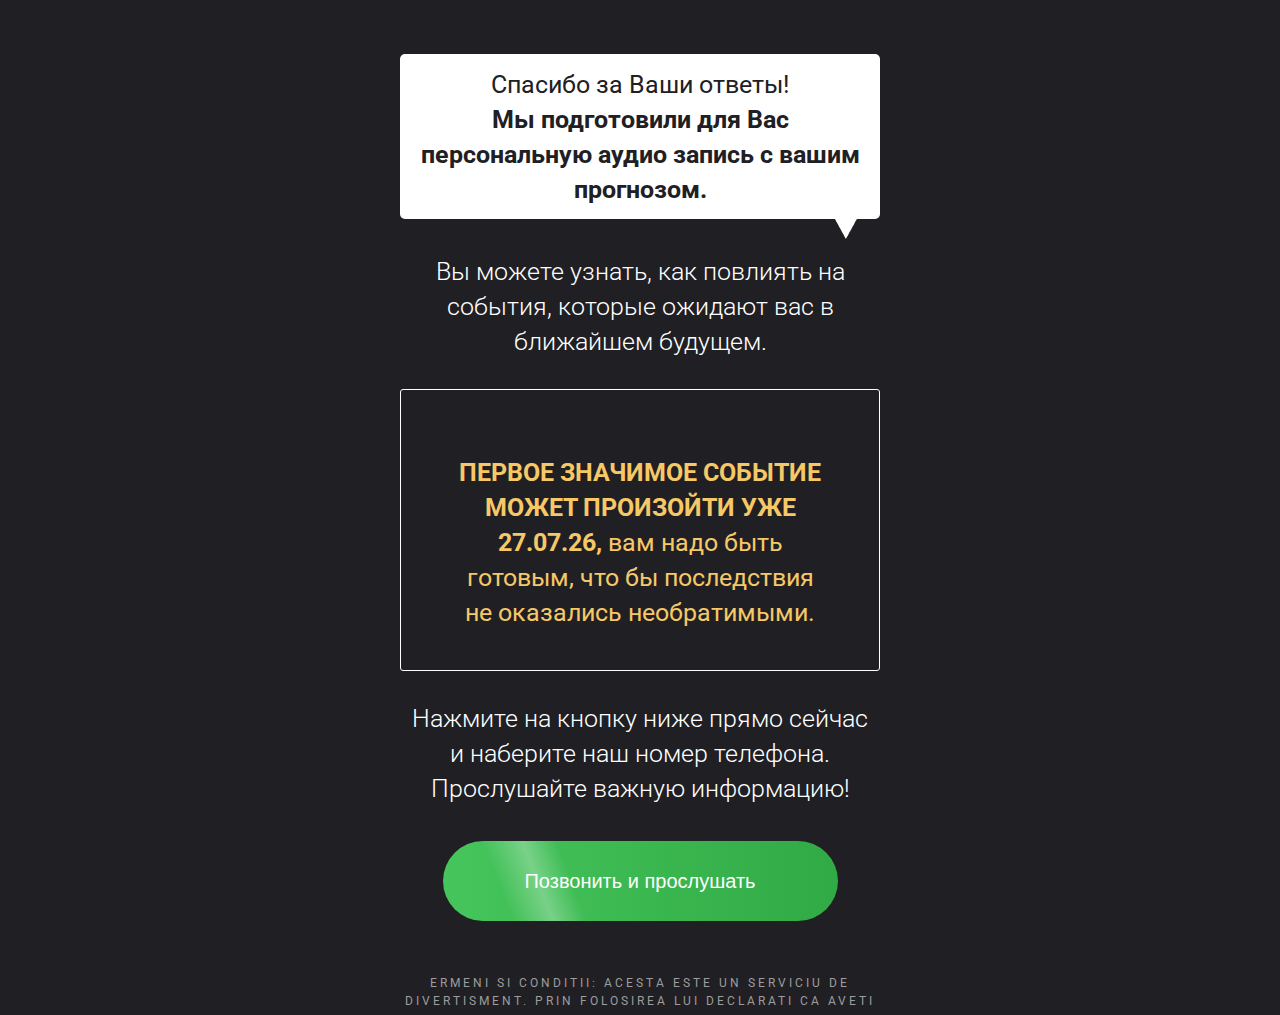
<file: page7.html>
<!DOCTYPE html>
<html lang="en">
<head>
  <meta charset="UTF-8">
  <meta http-equiv="X-UA-Compatible" content="IE=edge">
  <meta name="viewport" content="width=device-width, initial-scale=1.0">
  <link rel="preconnect" href="https://fonts.gstatic.com">
  <link href="https://fonts.googleapis.com/css2?family=Bad+Script&family=Roboto:wght@300;400;500&display=swap" rel="stylesheet">
  <link rel="stylesheet" href="style.css">
  <title>Document</title>
</head>
<body>
  <header class="header-message">
    <div class="header-message-wrap">
      <p class="header-message__text">Спасибо за Ваши ответы!<br><span>Мы подготовили для Вас персональную аудио запись с вашим прогнозом.</span></p>
    </div>    
  </header>
  <main>
    <section class="prediction">
      <p class="prediction__intro">Вы можете узнать, как повлиять на события, которые ожидают вас в ближайшем будущем.</p>
      <div class="prediction-wrap">
        <p class="prediction__content"><span>Первое значимое событие может произойти уже <span class="prediction-date">14.03.2021</span>,</span> вам надо быть готовым, что бы последствия не оказались необратимыми.</p>
      </div>
      <p class="prediction__desc">Нажмите на кнопку ниже прямо сейчас и наберите наш номер телефона. Прослушайте важную информацию!</p>
      <button class="prediction__btn">Позвонить и прослушать</button>
    </section>
  </main>
  <footer class="prediction__footer">
    <p class="prediction__footer-text">ERMENI SI CONDITII: ACESTA ESTE UN SERVICIU DE DIVERTISMENT. PRIN FOLOSIREA LUI DECLARATI CA AVETI 18 ANI IMPLINITI.</p>
  </footer>
  <script src="select.js"></script>
  <script type="module" src="prediction.js"></script>
</body>
</html>
</file>
<file: style.css>
/* ++++++++++++++++++++++++++++++++++++++++++++++ */

/*
* Prefixed by https://autoprefixer.github.io
* PostCSS: v7.0.29,
* Autoprefixer: v9.7.6
* Browsers: last 4 version
*/

html {
  scroll-behavior: smooth;
}

*, *::after, *::before {
  -webkit-box-sizing: border-box;
          box-sizing: border-box;
}

body {
  position: relative;
  margin: 0;
  padding: 0;

  margin: 0 auto;
  font-family: "Roboto", sans-serif ;
  font-style: normal;
  font-weight: normal;

  color: #ffffff;

  background-color: #202024;
}

.main-header {
  margin: 0 auto;
}
.wrap-header {
  margin: 0 auto;
  padding-top: 14px;
  background-image: url('img/blik-2.png');
  background-repeat: no-repeat;
  background-position: 50% 50%;
  background-size: cover;
}

.main-header__title {
  margin: 0;
  padding: 0;
  padding-bottom: 11px;
  font-weight: 300;
  font-size: 12px;
  line-height: 14px;
  text-align: center;
  letter-spacing: 0.1em;
  border-bottom: 1px solid rgba(255, 255, 255, 0.2);
  
  color: rgba(255, 255, 255, 0.6);
}

.main-header__text {
  margin: 0;
  padding: 0;
  padding-top: 7px;
  font-weight: 300;
  font-size: 20px;
  line-height: 23px;
  text-align: center;
  letter-spacing: 0.1em;

  color: rgba(255, 255, 255, 0.6);
}

.main-header__logo {
  position: relative;
  max-width: 225px;
  min-height: 225px;
  margin: 0 auto;
  background-image: url('img/icon1-2.png');
  background-repeat: no-repeat;
  background-position: center;
  background-size: cover;
}

.logo {
  width: 137px;
  position: absolute;
  top: 50%;
  left: 50%;
  -webkit-transform: translate(-50%, -50%);
      -ms-transform: translate(-50%, -50%);
          transform: translate(-50%, -50%);
}

.main-header__heading {
  margin: 0;
  padding: 0;
  margin: 0 auto;
  max-width: 288px;
  font-style: normal;
  font-weight: normal;
  font-size: 16px;
  line-height: 25px;

  text-align: center;

  color: #F6C866;
}

.main-header__heading span {
  text-transform: uppercase;
}

.wrap-btn {
  width: 180px;
  margin: 0 auto;
  margin-top: 23px;
  display: -webkit-box;
  display: -ms-flexbox;
  display: flex;
  -webkit-box-orient: vertical;
  -webkit-box-direction: normal;
      -ms-flex-direction: column;
          flex-direction: column;
  -webkit-box-align: center;
      -ms-flex-align: center;
          align-items: center;
}

@-webkit-keyframes blick {
  from {
    -webkit-transform: translateX(-20px);
            transform: translateX(-20px);
    opacity: 0;
  }
  to {
    -webkit-transform: translateX(120px);
            transform: translateX(120px);
    opacity: 0;
  }

  50% {opacity: 1;}
}

@keyframes blick {
  from {
    -webkit-transform: translateX(-20px);
            transform: translateX(-20px);
    opacity: 0;
  }
  to {
    -webkit-transform: translateX(120px);
            transform: translateX(120px);
    opacity: 0;
  }

  50% {opacity: 1;}
}

.button {
  display: -webkit-box;
  display: -ms-flexbox;
  display: flex;
  -webkit-box-pack: center;
      -ms-flex-pack: center;
          justify-content: center;
  -webkit-box-align: center;
      -ms-flex-align: center;
          align-items: center;
  margin: 0;
  padding: 0;
  position: relative;
  width: 100%;
  height: 40px;
  margin-bottom: 20px;
  border: none;
  border-radius: 50px;
  font-size: 14px;
  line-height: 16px;  
  text-align: center;
  text-decoration: none;

  color: #FFFFFF;

  background: -webkit-gradient(linear, left top, right top, color-stop(-6.2%, rgba(246, 200, 102, 0.9)), to(rgba(254, 173, 53, 0.9)));

  background: -o-linear-gradient(left, rgba(246, 200, 102, 0.9)
   -6.2%, rgba(254, 173, 53, 0.9) 100%);

  background: linear-gradient(90deg, rgba(246, 200, 102, 0.9)
   -6.2%, rgba(254, 173, 53, 0.9) 100%);
}

.button::before {
  -webkit-animation-name: blick;
          animation-name: blick;
  -webkit-animation-duration: 1.5s;
          animation-duration: 1.5s;
  -webkit-animation-timing-function: linear;
          animation-timing-function: linear;
  -webkit-animation-iteration-count: infinite;
          animation-iteration-count: infinite;
  position: absolute;
  top: 0;
  left: 0;
  content: '';
  width: 87px;
  height: 40px;
  background: -o-linear-gradient(211.33deg, rgba(255, 255, 255, 0) 30.84%, rgba(255, 255, 255, 0.29) 46.06%, rgba(255, 255, 255, 0) 64.04%);
  background: linear-gradient(238.67deg, rgba(255, 255, 255, 0) 30.84%, rgba(255, 255, 255, 0.29) 46.06%, rgba(255, 255, 255, 0) 64.04%);
}

.button__desc {
  margin: 0;
  padding: 0;
  font-weight: 300;
  font-size: 12px;
  line-height: 14px;
  text-align: center;
  letter-spacing: 0.1em;

  color: rgba(255, 255, 255, 0.6);
}

@-webkit-keyframes fade-in {
  0% {
      opacity: 0;
  }
  100% {
      opacity: 1;
  }
}

@keyframes fade-in {
  0% {
      opacity: 0;
  }
  100% {
      opacity: 1;
  }
}

@-webkit-keyframes fade-out {
  0% {
    opacity: 1;
  }
  100% {
    opacity: 0;
  }
}

@keyframes fade-out {
  0% {
    opacity: 1;
  }
  100% {
    opacity: 0;
  }
}

.hidden-block {
  -webkit-animation: fade-out 1s ease;
          animation: fade-out 1s ease;
  -webkit-animation-fill-mode: forwards;
          animation-fill-mode: forwards;
}

.show-block {
  -webkit-animation: fade-in 5s ease;
          animation: fade-in 5s ease;
  -webkit-animation-fill-mode: forwards;
          animation-fill-mode: forwards;
}


.article {
  padding-top: 75px;
  padding-bottom: 40px;  
  opacity: 0;
}

.post-article {
  position: relative;
  width: 255px;
  margin: 0 auto;
  padding-top: 58px;
  padding-left: 25px;
  padding-right: 20px;
  padding-bottom: 15px;
  display: -webkit-box;
  display: -ms-flexbox;
  display: flex;
  -webkit-box-orient: vertical;
  -webkit-box-direction: normal;
      -ms-flex-direction: column;
          flex-direction: column;
  -webkit-box-align: center;
      -ms-flex-align: center;
          align-items: center;

  border: 1px solid #FFFFFF;
  border-radius: 3px;
}

.post-article__img {
  position: absolute;
  top: -39px;
}

.post-article__content {
  margin: 0;
  padding: 0;
  width: 210px;
  margin: 0 auto;
  
  font-size: 16px;
  line-height: 25px;

  text-align: center;

  color: #FFFFFF;
}

.post-article__content span {
  font-size: 20px;
  color: #F6C866;
}

.post {
  min-height: 331px;
  padding-top: 102px;
  padding-left: 55px;
  padding-right: 55px;
  background-image: url('img/image\ 7.png');
  background-repeat: no-repeat;
  background-position: center;
  background-size: cover;
  opacity: 0;
  -webkit-transition-duration: 2s;
       -o-transition-duration: 2s;
          transition-duration: 2s;
}

.question {
  padding-top: 53px;
}

.question__title {
  margin: 0;
  font-style: normal;
  font-weight: normal;
  font-size: 16px;
  line-height: 19px;

  text-align: center;
  text-transform: uppercase;

  color: #F6C866;
}

.question .wrap-btn {
  margin-top: 27px;
}

.lettering {
  position: relative;
  padding-top: 65px;
  display: -webkit-box;
  display: -ms-flexbox;
  display: flex;
  -webkit-box-orient: vertical;
  -webkit-box-direction: normal;
      -ms-flex-direction: column;
          flex-direction: column;
  -webkit-box-align: center;
      -ms-flex-align: center;
          align-items: center;
}

.lettering::after {
  position: absolute;
  content: '';
  top: 32px;
  right: -10px;
  width: 60px;
  height: 58px;
  background-image: url('img/eye.svg');
  background-repeat: no-repeat;
  background-position: center;
}

.lettering::before {
  position: absolute;
  content: '';
  width: 37px;
  height: 62px;
  bottom: -25px;
  left: 0;
  background-image: url('img/moon.svg');
  background-repeat: no-repeat;
  background-position: center;
  background-size: contain;
}

.lettering__rune {
  width: 33px;
  height: 10px;
}

.lettering__text {
  margin: 0;
  padding: 0;
  margin-top: 37px;
  margin-bottom: 33px;
  width: 220px;
  font-family: Bad Script;
  font-style: normal;
  font-weight: normal;
  font-size: 20px;
  line-height: 28px;

  text-align: center;

  color: #FFFFFF;
}

.footer {
  margin-top: 70px;
  display: -webkit-box;
  display: -ms-flexbox;
  display: flex;
  -webkit-box-pack: center;
      -ms-flex-pack: center;
          justify-content: center;
  -webkit-box-align: center;
      -ms-flex-align: center;
          align-items: center;
  padding-bottom: 5px;
}

.footer__text {
  width: 294px;
  height: 18px;
  margin: 0;
  padding: 0;

  font-size: 7px;
  line-height: 9px;

  text-align: center;
  letter-spacing: 3px;
  text-transform: uppercase;
  cursor: pointer;

  color: #9D9D9D;
  overflow: hidden;
}

/* Page-2 */

.inner-header {
  display: -webkit-box;
  display: -ms-flexbox;
  display: flex;
  -webkit-box-pack: center;
      -ms-flex-pack: center;
          justify-content: center;
  -webkit-box-align: center;
      -ms-flex-align: center;
          align-items: center;
  min-height: 124px;
  position: relative;
  padding-top: 21px;
  padding-bottom: 23px;
  border-bottom: 1px solid rgba(255, 255, 255, 0.2);
}

.inner-header__text {
  position: relative;
  margin: 0;
  padding: 0;
  width: 235px;
  margin: 0 auto;

  font-family: Bad Script;
  font-style: normal;
  font-weight: normal;
  font-size: 14px;
  line-height: 20px;

  text-align: center;

  color: #FFFFFF;

  opacity: 0.6;
}

.inner-header__text::after {
  position: absolute;
  content: '';
  width: 90px;
  height: 58px;
  bottom: -23px;
  right: -80px;
  
  background-image: url('img/eye1111.svg');
  background-repeat: no-repeat;
  background-position: center;
  opacity: 0.2;
}

.inner-page {
  position: relative;
  padding-top: 36px;
  padding-bottom: 46px;
}

.inner-page .wrap-btn {
  position: relative;
}

.inner-page .wrap-btn::after {
  position: absolute;
  content: '';
  width: 52px;
  height: 52px;
  bottom: -12px;
  left: -80px;
  background-image: url('img/moon-2-2.svg');
  background-repeat: no-repeat;
  background-position: center;
  opacity: 0.2;
}



.inner-page__heading {
  margin: 0;
  padding: 0;
  margin: 0 auto;
  margin-bottom: 40px;
  width: 280px;
  

  font-style: normal;
  font-weight: normal;
  font-size: 16px;
  line-height: 25px;

  text-align: center;
  text-transform: uppercase;

  color: #F6C866;
}

.inner-page .button__desc {
  margin-top: 16px;
}

/* Page-3 */

.wrap-select {
  position: relative;
  width: 100%;
}

.wrap-select::after {
  content: '';
  position: absolute;
  width: 13px;
  height: 5px;
  top: 17px;
  right: 10px;
  background-image: url('img/Polygon\ 1.svg');
  background-repeat: no-repeat;
  background-position: center;
  background-size: cover;

}

.select {
  padding-left: 70px;
  width: 100%;
  height: 40px;
  margin-bottom: 20px;
  border: none;
  border-radius: 50px;
  font-size: 14px;
  line-height: 16px;  
  text-align: center;
 
  -webkit-appearance: none;
  -moz-appearance: none;
  appearance: none;

  -webkit-box-shadow: inset 0px 4px 4px rgba(0, 0, 0, 0.25);

          box-shadow: inset 0px 4px 4px rgba(0, 0, 0, 0.25);

  color: #202024;
  background: -webkit-gradient(linear, left top, right top, color-stop(-6.2%, rgba(228, 228, 228, 0.9)), to(rgba(203, 203, 203, 0.9)));
  background: -o-linear-gradient(left, rgba(228, 228, 228, 0.9) -6.2%, rgba(203, 203, 203, 0.9) 100%);
  background: linear-gradient(90deg, rgba(228, 228, 228, 0.9) -6.2%, rgba(203, 203, 203, 0.9) 100%);
}

.required-select {
  border: 1px solid  rgba(238, 83, 83, 1);
} 

/* Page 4 */

.inner-page .question-4 {
  margin-top: 76px;
}

/* Page 5 */

.question-5__heading {
  margin-bottom: 36px;
  width: 300px;
}

.inner-page .question-5 {
  margin-top: 90px;
}

.modal {
  display: -webkit-box;
  display: -ms-flexbox;
  display: flex;
  -webkit-box-pack: center;
      -ms-flex-pack: center;
          justify-content: center;
  -webkit-box-align: center;
      -ms-flex-align: center;
          align-items: center;
  position: absolute;
  padding: 12px;
  top: 24px;
  left: 50%;
  -webkit-transform: translateX(-50%);
      -ms-transform: translateX(-50%);
          transform: translateX(-50%);
  width: 260px;
  height: 84px;

  background-color: #FFFFFF;
  border-radius: 5px;
  /* transition-duration: 1.5s; */
}

.modal::after {
  position: absolute;
  content: '';
  width: 15px;
  height: 13px;
  bottom: -10px;
  right: 18px;
  background-image: url('img/Polygon\ 4.png');
  background-repeat: no-repeat;
}

.modal__text {
  margin: 0;
  padding: 0;

  font-family: Bad Script;
  font-style: normal;
  font-weight: normal;
  font-size: 14px;
  line-height: 20px;

  text-align: center;

  color: #202024;
}

.modal-hidden {
  opacity: 0;
  -webkit-transition-duration: 1.5s;
       -o-transition-duration: 1.5s;
          transition-duration: 1.5s;
}

.loading {
  display: -webkit-box;
  display: -ms-flexbox;
  display: flex;
  -webkit-box-orient: vertical;
  -webkit-box-direction: normal;
      -ms-flex-direction: column;
          flex-direction: column;
  -webkit-box-pack: center;
      -ms-flex-pack: center;
          justify-content: center;
  -webkit-box-align: center;
      -ms-flex-align: center;
          align-items: center;
  position: absolute;
  top: 0;
  bottom: 0;
  left: 0px;
  right: 0px;
  width: 100%;
  height: 100%;
  background-color: #202024;  
}

.hidden {
  display: none;
}

@-webkit-keyframes rotate {
  0% {-webkit-transform: rotate(30deg);transform: rotate(30deg);}
  9% {-webkit-transform: rotate(60deg);transform: rotate(60deg);}
  18% {-webkit-transform: rotate(90deg);transform: rotate(90deg);}
  27% {-webkit-transform: rotate(120deg);transform: rotate(120deg);}
  36% {-webkit-transform: rotate(150deg);transform: rotate(150deg);}
  45% {-webkit-transform: rotate(180deg);transform: rotate(180deg);}
  54% {-webkit-transform: rotate(210deg);transform: rotate(210deg);}
  63% {-webkit-transform: rotate(240deg);transform: rotate(240deg);}
  72% {-webkit-transform: rotate(270deg);transform: rotate(270deg);}
  81% {-webkit-transform: rotate(300deg);transform: rotate(300deg);}
  90% {-webkit-transform: rotate(330deg);transform: rotate(330deg);}
  100% {-webkit-transform: rotate(360deg);transform: rotate(360deg);}
}

@keyframes rotate {
  0% {-webkit-transform: rotate(30deg);transform: rotate(30deg);}
  9% {-webkit-transform: rotate(60deg);transform: rotate(60deg);}
  18% {-webkit-transform: rotate(90deg);transform: rotate(90deg);}
  27% {-webkit-transform: rotate(120deg);transform: rotate(120deg);}
  36% {-webkit-transform: rotate(150deg);transform: rotate(150deg);}
  45% {-webkit-transform: rotate(180deg);transform: rotate(180deg);}
  54% {-webkit-transform: rotate(210deg);transform: rotate(210deg);}
  63% {-webkit-transform: rotate(240deg);transform: rotate(240deg);}
  72% {-webkit-transform: rotate(270deg);transform: rotate(270deg);}
  81% {-webkit-transform: rotate(300deg);transform: rotate(300deg);}
  90% {-webkit-transform: rotate(330deg);transform: rotate(330deg);}
  100% {-webkit-transform: rotate(360deg);transform: rotate(360deg);}
}

.loading__img svg {
  -webkit-animation-name: rotate;
          animation-name: rotate;
  -webkit-animation-duration: 1.5s;
          animation-duration: 1.5s;
  -webkit-animation-timing-function: step-start;
          animation-timing-function: step-start;
  -webkit-animation-iteration-count: infinite;
          animation-iteration-count: infinite;
}

.loading__text {
  font-weight: 300;
  font-size: 12px;
  line-height: 14px;
  display: -webkit-box;
  display: -ms-flexbox;
  display: flex;
  -webkit-box-align: center;
      -ms-flex-align: center;
          align-items: center;
  text-align: center;
  letter-spacing: 0.1em;

  color: rgba(255, 255, 255, 0.6);
}

/* Page 6 */

.recording {
  display: -webkit-box;
  display: -ms-flexbox;
  display: flex;
  -webkit-box-orient: vertical;
  -webkit-box-direction: normal;
      -ms-flex-direction: column;
          flex-direction: column;
  -webkit-box-pack: center;
      -ms-flex-pack: center;
          justify-content: center;
  -webkit-box-align: center;
      -ms-flex-align: center;
          align-items: center;
  width: 100%;
  height: 100vh;
  background-color: #202024;  
}

.recording__line {
  position: relative;
  margin-top: 39px;
  margin-bottom: 24px;
  min-width: 260px;
  height: 4px;

  background: #FFFFFF;
  border-radius: 5px;
}

@-webkit-keyframes loading {
  from {width: 0;}
  to {width: 100%;}
}

@keyframes loading {
  from {width: 0;}
  to {width: 100%;}
}

.recording__line::before {
  position: absolute;
  content: '';
  height: 4px;
  background: #F6C866;
  border-radius: 5px;

  -webkit-animation-name: loading;

          animation-name: loading;
  -webkit-animation-duration: 5s;
          animation-duration: 5s;
  -webkit-animation-timing-function: linear;
          animation-timing-function: linear;
  -webkit-animation-fill-mode: forwards;
          animation-fill-mode: forwards;
}

.recording__status {
  margin: 0;
  padding: 0;
  margin-bottom: 12px;

  font-weight: 300;
  font-size: 20px;
  line-height: 23px;
  text-align: center;
  letter-spacing: 0.1em;

  color: rgba(255, 255, 255, 0.6);
}

.recording__text {
  margin: 0;
  padding: 0;

  font-weight: 300;
  font-size: 12px;
  line-height: 14px;
  display: -webkit-box;
  display: -ms-flexbox;
  display: flex;
  -webkit-box-align: center;
      -ms-flex-align: center;
          align-items: center;
  text-align: center;
  letter-spacing: 0.1em;

  color: rgba(255, 255, 255, 0.6);
}


/* Page 7 */ 

.header-message {
  padding-top: 24px;
  display: -webkit-box;
  display: -ms-flexbox;
  display: flex;
  -webkit-box-pack: center;
      -ms-flex-pack: center;
          justify-content: center;
}

.header-message-wrap {
  margin: 0;
  padding: 0;
  display: -webkit-box;
  display: -ms-flexbox;
  display: flex;
  -webkit-box-pack: center;
      -ms-flex-pack: center;
          justify-content: center;
  -webkit-box-align: center;
      -ms-flex-align: center;
          align-items: center;
  position: relative;
  padding: 6px 13px;
  width: 260px;
  height: 84px;

  background-color: #FFFFFF;
  border-radius: 5px;
}

.header-message-wrap::after {
  position: absolute;
  content: '';
  width: 15px;
  height: 13px;
  bottom: -10px;
  right: 18px;
  background-image: url('img/Polygon\ 4.png');
  background-repeat: no-repeat;
}

.header-message__text {
  margin: 0;
  padding: 0;

  font-size: 14px;
  line-height: 18px;
  text-align: center;
  color: #202024;
}

.header-message__text span {
  font-weight: 700;
}

.prediction {
  padding-top: 28px;
  padding-bottom: 18px;
  display: -webkit-box;
  display: -ms-flexbox;
  display: flex;
  -webkit-box-orient: vertical;
  -webkit-box-direction: normal;
      -ms-flex-direction: column;
          flex-direction: column;
  -webkit-box-pack: center;
      -ms-flex-pack: center;
          justify-content: center;
  -webkit-box-align: center;
      -ms-flex-align: center;
          align-items: center;
}

.prediction__intro {
  margin: 0;
  padding: 0;
  width: 220px;

  font-weight: 300;
  font-size: 14px;
  line-height: 16px;

  text-align: center;

  color: #FFFFFF;
}

.prediction-wrap {
  margin-top: 25px;
  margin-bottom: 19px;
  padding: 15px;
  width: 260px;

  border: 1px solid #FFFFFF;
  border-radius: 3px;
}

.prediction__content {
  margin: 0;
  padding: 0;
  font-size: 16px;
  line-height: 25px;

  text-align: center;

  color: #F6C866;
}

.prediction__content span {
  font-weight: bold;
  text-transform: uppercase;
}

.prediction__desc {
  margin: 0;
  padding: 0;
  margin-bottom: 21px;
  width: 230px;
  font-weight: 300;
  font-size: 14px;
  line-height: 16px;

  text-align: center;

  color: #FFFFFF;
}

.prediction__btn {
  position: relative;
  width: 238px;
  height: 48px;
  font-size: 14px;
  line-height: 16px;
  display: -webkit-box;
  display: -ms-flexbox;
  display: flex;
  -webkit-box-pack: center;
      -ms-flex-pack: center;
          justify-content: center;
  -webkit-box-align: center;
      -ms-flex-align: center;
          align-items: center;
  text-align: center;

  color: #FFFFFF;

  background: -webkit-gradient(linear, left top, right top, color-stop(-6.2%, rgba(76, 217, 100, 0.9)), to(rgba(50, 185, 73, 0.9)));

  background: -o-linear-gradient(left, rgba(76, 217, 100, 0.9)
   -6.2%, rgba(50, 185, 73, 0.9) 100%);

  background: linear-gradient(90deg, rgba(76, 217, 100, 0.9)
   -6.2%, rgba(50, 185, 73, 0.9) 100%);
  border: none;
  border-radius: 50px;
}

@-webkit-keyframes blick-call {
  from {
    -webkit-transform: translateX(-25px);
            transform: translateX(-25px);
    opacity: 0;
  }
  to {
    -webkit-transform: translateX(160px);
            transform: translateX(160px);
    opacity: 0;
  }
  50% {opacity: 1;}
}

@keyframes blick-call {
  from {
    -webkit-transform: translateX(-25px);
            transform: translateX(-25px);
    opacity: 0;
  }
  to {
    -webkit-transform: translateX(160px);
            transform: translateX(160px);
    opacity: 0;
  }
  50% {opacity: 1;}
}

.prediction__btn::after {
  -webkit-animation-name: blick-call;
          animation-name: blick-call;
  -webkit-animation-duration: 1.5s;
          animation-duration: 1.5s;
  -webkit-animation-timing-function: linear;
          animation-timing-function: linear;
  -webkit-animation-iteration-count: infinite;
          animation-iteration-count: infinite;
  position: absolute;
  content: '';
  top: 0;
  left: -10px;
  width: 116px;
  height: 48px;

  background: -o-linear-gradient(201.33deg, rgba(255, 255, 255, 0) 30.84%,
   rgba(255, 255, 255, 0.29) 46.06%, rgba(255, 255, 255, 0) 64.04%);

  background: linear-gradient(248.67deg, rgba(255, 255, 255, 0) 30.84%,
   rgba(255, 255, 255, 0.29) 46.06%, rgba(255, 255, 255, 0) 64.04%);
}

.prediction__footer {
  margin-bottom: 5px;
  display: -webkit-box;
  display: -ms-flexbox;
  display: flex;
  -webkit-box-pack: center;
      -ms-flex-pack: center;
          justify-content: center;
  -webkit-box-align: center;
      -ms-flex-align: center;
          align-items: center;
}

.prediction__footer-text {
  width: 294px;
  height: 18px;
  margin: 0;
  padding: 0;

  font-size: 7px;
  line-height: 9px;

  text-align: center;
  letter-spacing: 3px;
  text-transform: uppercase;
  overflow: hidden;
  cursor: pointer;

  color: #9D9D9D;
  -webkit-transition-duration: .2s;
       -o-transition-duration: .2s;
          transition-duration: .2s;
}

.footer__text-show {
  height: 30px;
}

.request-list {
  margin: 0;
  padding: 0;
  margin: 0 auto;
  margin-top: 20px;
  margin-bottom: 20px;
  display: -webkit-box;
  display: -ms-flexbox;
  display: flex;
  -webkit-box-orient: vertical;
  -webkit-box-direction: normal;
      -ms-flex-direction: column;
          flex-direction: column;

  width: 260px;

  list-style: none;
}

.request-list__item {
  margin: 0;
  padding: 0;
  padding: 5px;
  

  width: 100%;
  overflow-wrap: break-word; 
  border-bottom: 1px solid #fff;
}

.request-list__item:hover {
  color: #000;
  background-color: #F6C866;
  -webkit-transition-duration: 0.5s; 
       -o-transition-duration: 0.5s; 
          transition-duration: 0.5s;
}

.btn-close {
  width: 180px;
  margin-bottom: 0;
}







@media (min-width: 1024px) {

  body {
    max-width: 1440px; 
  }

  .main-header {
    background-image: url('img/blik-2.png');
    background-repeat: no-repeat;
    background-position: center;
    background-size: cover;
    
  }

    
  .wrap-header {
    max-width: 100%;
    background-image: none;
  }

  .main-header__title {
    font-size: 16px;
    line-height: 19px;
    padding-bottom: 19px;
  }
  
  .main-header__text {
    padding-top: 12px;
    font-size: 25px;
    line-height: 29px;
  }

  .main-header__logo {
    max-width: 390px;
    min-height: 390px;
  }

  .logo {
    width: 237px;
  }

  .main-header__heading {
    max-width: 500px;
    font-size: 25px;
    line-height: 35px;
  }

  .wrap-btn {
    width: 310px;
    margin-top: 60px;
  }

  @-webkit-keyframes blik-2 {
    from {
      -webkit-transform: translateX(-50px);
              transform: translateX(-50px);
      opacity: 0;
    }
    to {
      -webkit-transform: translateX(200px);
              transform: translateX(200px);
      opacity: 0;
    }

    50% {opacity: 1;}
  }

  @keyframes blik-2 {
    from {
      -webkit-transform: translateX(-50px);
              transform: translateX(-50px);
      opacity: 0;
    }
    to {
      -webkit-transform: translateX(200px);
              transform: translateX(200px);
      opacity: 0;
    }

    50% {opacity: 1;}
  }

  
  .button {
    margin-bottom: 35px;
    height: 70px;
    font-size: 20px;
    line-height: 23px;
  }

  .button::before {
    -webkit-animation-name: blik-2;
            animation-name: blik-2;
    width: 151px;
    height: 69px;
  }

  .button__desc {
    font-size: 16px;
    line-height: 19px;
  }

  .article {
    padding-top: 140px;
    padding-bottom: 70px;
  }

  .post-article {
    width: 442px;
    padding-top: 128px;
    padding-bottom: 85px;
  }

  .post-article__img {
    width: 136px;
    top: -68px;
  }

  .post-article__content {
    width: 365px;
    margin: 0 auto;

    font-size: 25px;
    line-height: 35px;
  }

  .post-article__content span {
    font-size: 25px;
    font-weight: 500;
  }

  .post {
    padding-top: 240px;
    min-height: 606px;
    background-image: url('img/image\ 7-1.png');
  }

  .post .post-article__content {
    width: 370px;
  }

  .question {
    padding-top: 133px;
    
  }

  .question__title {
    font-size: 25px;
    line-height: 29px;
  }

  .question .wrap-btn {
    margin-top: 47px;
  }

  .lettering {
    padding-top: 106px;
    padding-bottom: 153px;
  }

  .lettering__rune {
    width: 55px;
    height: 18px;
  }

  .lettering__text {
    width: 280px;
    margin-top: 80px;
    margin-bottom: 75px;

    font-size: 25px;
    line-height: 35px;
  }

  .lettering::after {
    width: 187px;
    height: 205px;
    top: 0;
    background-image: url('img/eye-3.svg');
  }

  .lettering::before {
    width: 122px;
    height: 164px;
    bottom: 48px;
    background-image: url('img/moon-3.svg');
  }

  .footer__text {
    width: 488px;
    height: 36px;
    font-size: 12px;
    line-height: 18px;
  }
  

  /* Page 2 */
  
  .inner-header {
    min-height: 224px;
    padding-top: 48px;
  }

  .inner-header__text {
    width: 412px;
    font-size: 25px;
    line-height: 35px;
  }
  
  .inner-header__text::after {
    width: 158px;
    height: 102px;
    right: -121px;
    background-image: url('img/eye-5.svg');
    opacity: 1;
  }

  .inner-page { 
    display: -webkit-box; 
    display: -ms-flexbox; 
    display: flex;
    -webkit-box-orient: vertical;
    -webkit-box-direction: normal;
        -ms-flex-direction: column;
            flex-direction: column;   
    -webkit-box-pack: center;   
        -ms-flex-pack: center;   
            justify-content: center;
    -webkit-box-align: center;
        -ms-flex-align: center;
            align-items: center;
    min-height: 800px;
    padding-top: 74px;
    padding-bottom: 20px;
  }

  .inner-page__heading {
    margin: 0 auto;
    width: 500px;
    font-size: 25px;
    line-height: 35px;
  }

  .inner-page::after {
    background-image: none;
  }

  .inner-page .wrap-btn {
    position: relative;
    -webkit-box-flex: 2;
        -ms-flex-positive: 2;
            flex-grow: 2;
  }

  .inner-page .wrap-btn::after {
    position: absolute;
    content: '';
    width: 92px;
    height: 92px;
    left: -142px;
    bottom: 63px;
    background-image: url('img/moon111.svg');
    background-repeat: no-repeat;
    background-position: center;
    opacity: 1;
  }

  .inner-page .button__desc {
    margin-top: auto;
  }

  /* Page 3 */

  .formSelect {
    display: -webkit-box;
    display: -ms-flexbox;
    display: flex;
    width: 310px;
    -webkit-box-pack: center;
        -ms-flex-pack: center;
            justify-content: center;
    -webkit-box-align: start;
        -ms-flex-align: start;
            align-items: start;
    -webkit-box-flex: 2;
        -ms-flex-positive: 2;
            flex-grow: 2;
  }

  .formSelect .wrap-btn {
    -webkit-box-flex: 2;
        -ms-flex-positive: 2;
            flex-grow: 2;
  }

  .formSelect .button__desc {
    margin-top: 219px;
  }

  .select {
    padding-left: 125px;
    height: 70px;
    font-size: 20px;
    line-height: 23px;
  }
  
  .wrap-select::after {
    width: 20px;
    height: 8px;
    top: 35px;
    right: 25px;
  }

  /* page 5 */

  .modal {
    width: 480px;
    height: 165px;
    left: 50%;
    -webkit-transform: translateX(-50%);
        -ms-transform: translateX(-50%);
            transform: translateX(-50%);
  }

  .modal::after {
    width: 28px;
    height: 25px;
    bottom: -20px;
    right: 20px;
    background-image: url('img/Polygon\ 4-1.png');
  }

  .modal__text {
    font-size: 25px;
    line-height: 35px;
  }

  /* Page 6 */
  
  .loading__text,
  .recording__text {
    font-size: 16px;
    line-height: 19px;
  }

  .recording__status {
    font-size: 25px;
    line-height: 29px;
  }

  /* Page 7 */

  .header-message {
    padding-top: 54px;
  }

  .header-message-wrap {
    width: 480px;
    height: 165px;
  }

  .header-message-wrap::after {
    width: 28px;
    height: 25px;
    bottom: -20px;
    right: 20px;
    background-image: url('img/Polygon\ 4-1.png');
  }

  .header-message__text {
    font-size: 25px;
    line-height: 35px;
  }

  .prediction {
    padding-top: 35px;
    padding-bottom: 53px;
  }

  .prediction__intro {
    width: 422px;
    font-size: 25px;
    line-height: 35px;
  }

  .prediction-wrap {
    margin: 30px auto;
    width: 480px;
    padding: 65px 50px 40px;
  }

  .prediction__content {
    font-size: 25px;
    line-height: 35px;
  }

  .prediction__desc {
    margin-bottom: 35px;
    width: 470px;
    font-size: 25px;
    line-height: 35px;
  }

  .prediction__btn {
    width: 395px;
    height: 80px;

    font-size: 20px;
    line-height: 23px;
  }

  @-webkit-keyframes blick-call {
    from {
      -webkit-transform: translateX(-35px);
              transform: translateX(-35px);
      opacity: 0;
    }
    to {
      -webkit-transform: translateX(230px);
              transform: translateX(230px);
      opacity: 0;
    }
    50% {opacity: 1;}
  }

  @keyframes blick-call {
    from {
      -webkit-transform: translateX(-35px);
              transform: translateX(-35px);
      opacity: 0;
    }
    to {
      -webkit-transform: translateX(230px);
              transform: translateX(230px);
      opacity: 0;
    }
    50% {opacity: 1;}
  }

  .prediction__btn::after {
    width: 192px;
    height: 80px;
  }

  .prediction__footer-text {
    width: 488px;
    height: 36px;
    font-size: 12px;
    line-height: 18px;
  }

  .footer__text-show {
    height: 54px;
  }

  .request-list {
    width: 480px;
  }

  .request-list {
    font-size: 25px;
    line-height: 35px;
  }

  .btn-close {
    width: 310px;
    margin-bottom: 0;
  }
}

@media (min-width: 1441px) {
  body {
    max-width: 1920px;
  }

  .post {
    margin: 0 auto;
    max-width: 1440px;
  }

  .lettering::after {
    width: 319px;
    height: 205px;
    right: 152px;
    background-image: url('img/eye-4.svg');
  }

  .lettering::before {
    width: 165px;
    height: 164px;
    left: 153px;
    background-image: url('img/moon-4.svg');
  }
}
</file>
